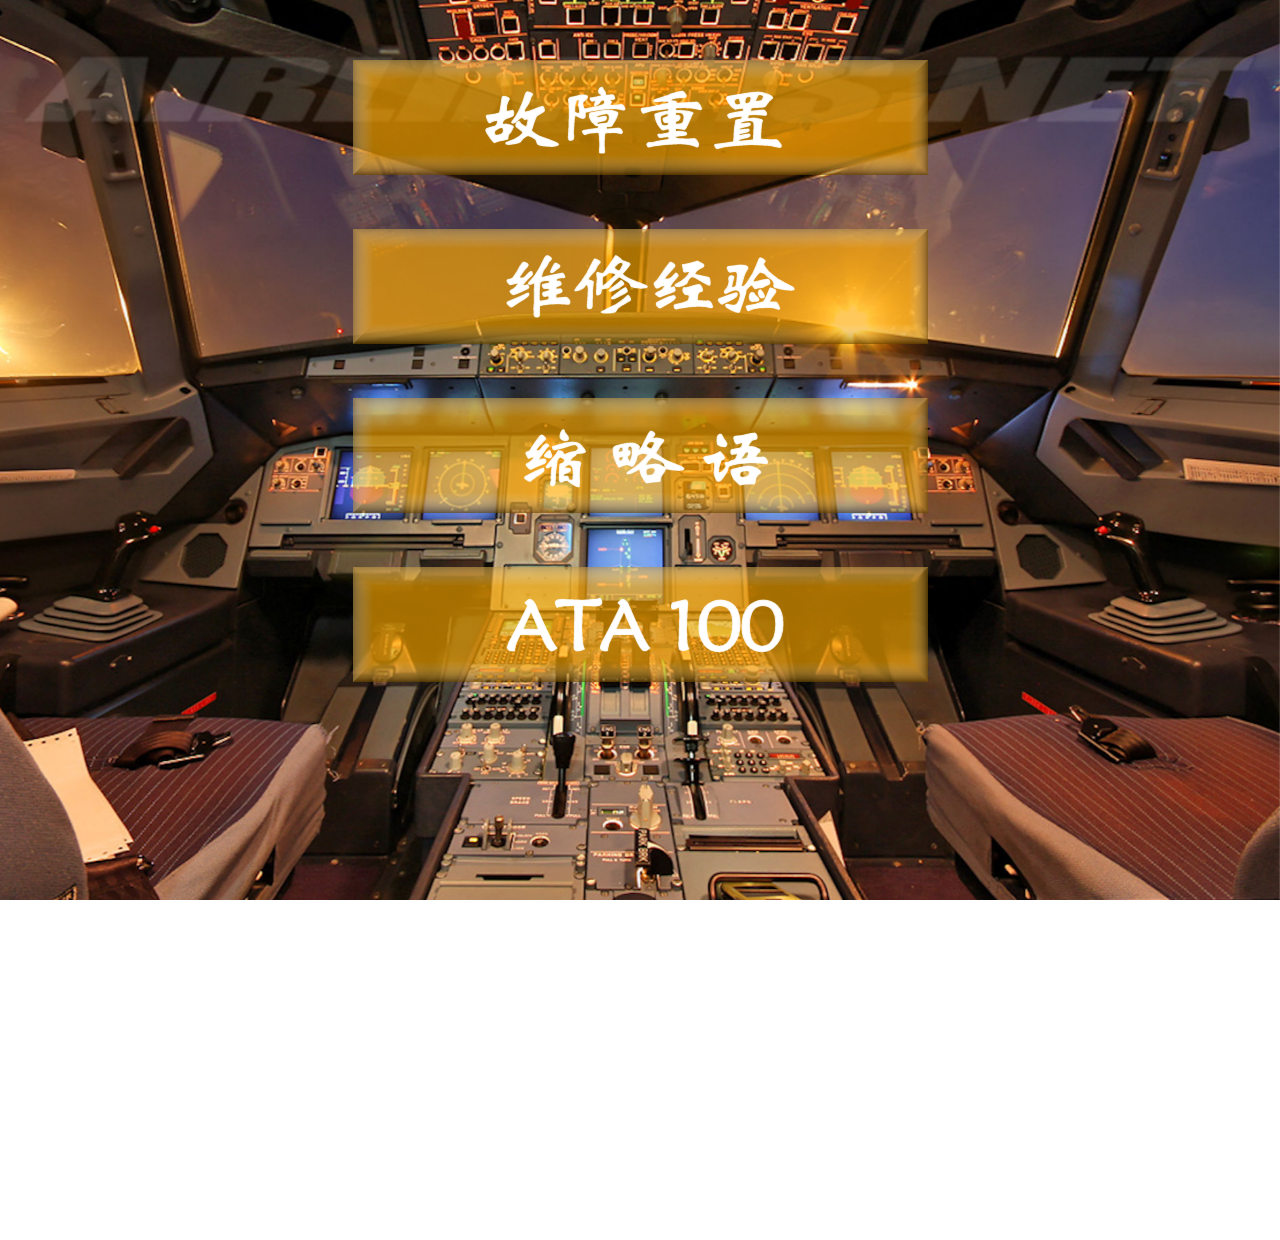
<file: index.html>
<!DOCTYPE html PUBLIC "-//W3C//DTD XHTML 1.0 Transitional//EN" "http://www.w3.org/TR/xhtml1/DTD/xhtml1-transitional.dtd">
<html xmlns="http://www.w3.org/1999/xhtml">
<head>
    <meta http-equiv="Content-Type" content="text/html; charset=gb2312" />

    <title>A320ά������</title>
    <link href="css/lrtk.css" rel="stylesheet" type="text/css" />
</head>

<body>

<div style="text-align:centre;margin:60px 0">
    <p></p>

</div>

<div align="center">
    <a href="abbr.html">   <img src="images/menu-reset.png" id="Image1" alt=""></a>
</div>

<br/>
<br/>
<br/>

<div align="center">
    <a href="abbr.html">   <img src="images/menu-maint.png" id="Image1" alt=""></a>
</div>

<br/>
<br/>
<br/>

<div align="center">
    <a href="a320abbrlist.html">   <img src="images/menu-abbr1.png" id="Image1" alt=""></a>
</div>

<br/>
<br/>
<br/>

<div align="center">
    <a href="ata100.html">   <img src="images/menu-ata100.png" id="Image1" alt=""></a>
</div>


<!-- ���� ��ʼ -->
<section id="h1" class="jawbone-takeover-minimulti jawbone-hero"><i class="jawbone-hero-image" data-hero-image-fixed="true" data-hero-image-fade="true" data-hero-min-opacity=".3" style="opacity: 1.05;"></i></section>
<!-- ���� ���� -->


</body>
</html>
</file>
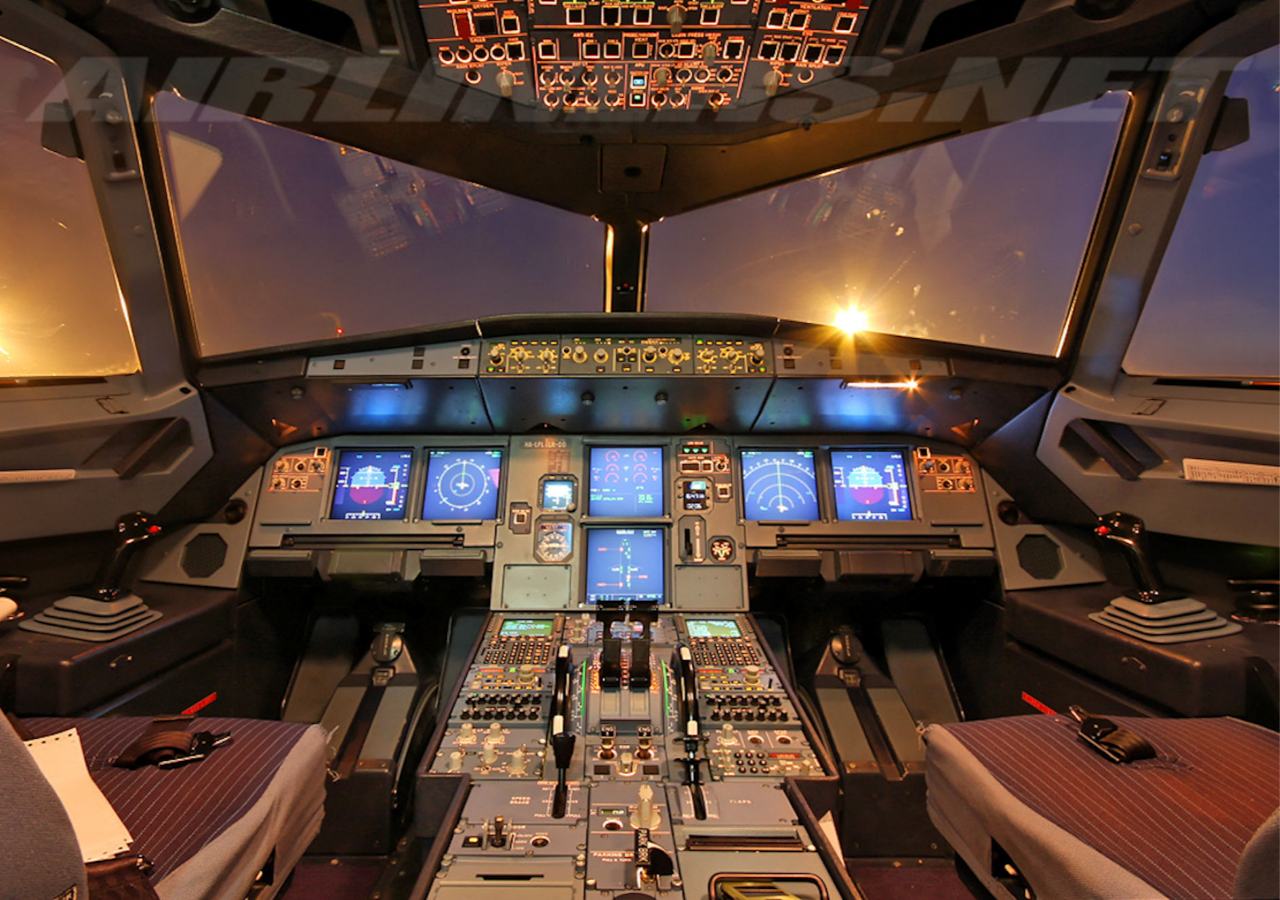
<file: a32/index.html>
<!DOCTYPE html PUBLIC "-//W3C//DTD XHTML 1.0 Transitional//EN" "http://www.w3.org/TR/xhtml1/DTD/xhtml1-transitional.dtd">
<html xmlns="http://www.w3.org/1999/xhtml">
<head>
    <meta http-equiv="Content-Type" content="text/html; charset=gb2312" />

    <title>A320ά������</title>
    <link href="css/lrtk.css" rel="stylesheet" type="text/css" />
</head>

<body>


<!-- ���� ��ʼ -->
<section id="h1" class="jawbone-takeover-minimulti jawbone-hero"><i class="jawbone-hero-image" data-hero-image-fixed="true" data-hero-image-fade="true" data-hero-min-opacity=".3" style="opacity: 1.05;"></i></section>
<!-- ���� ���� -->
</body>
</html>
</file>
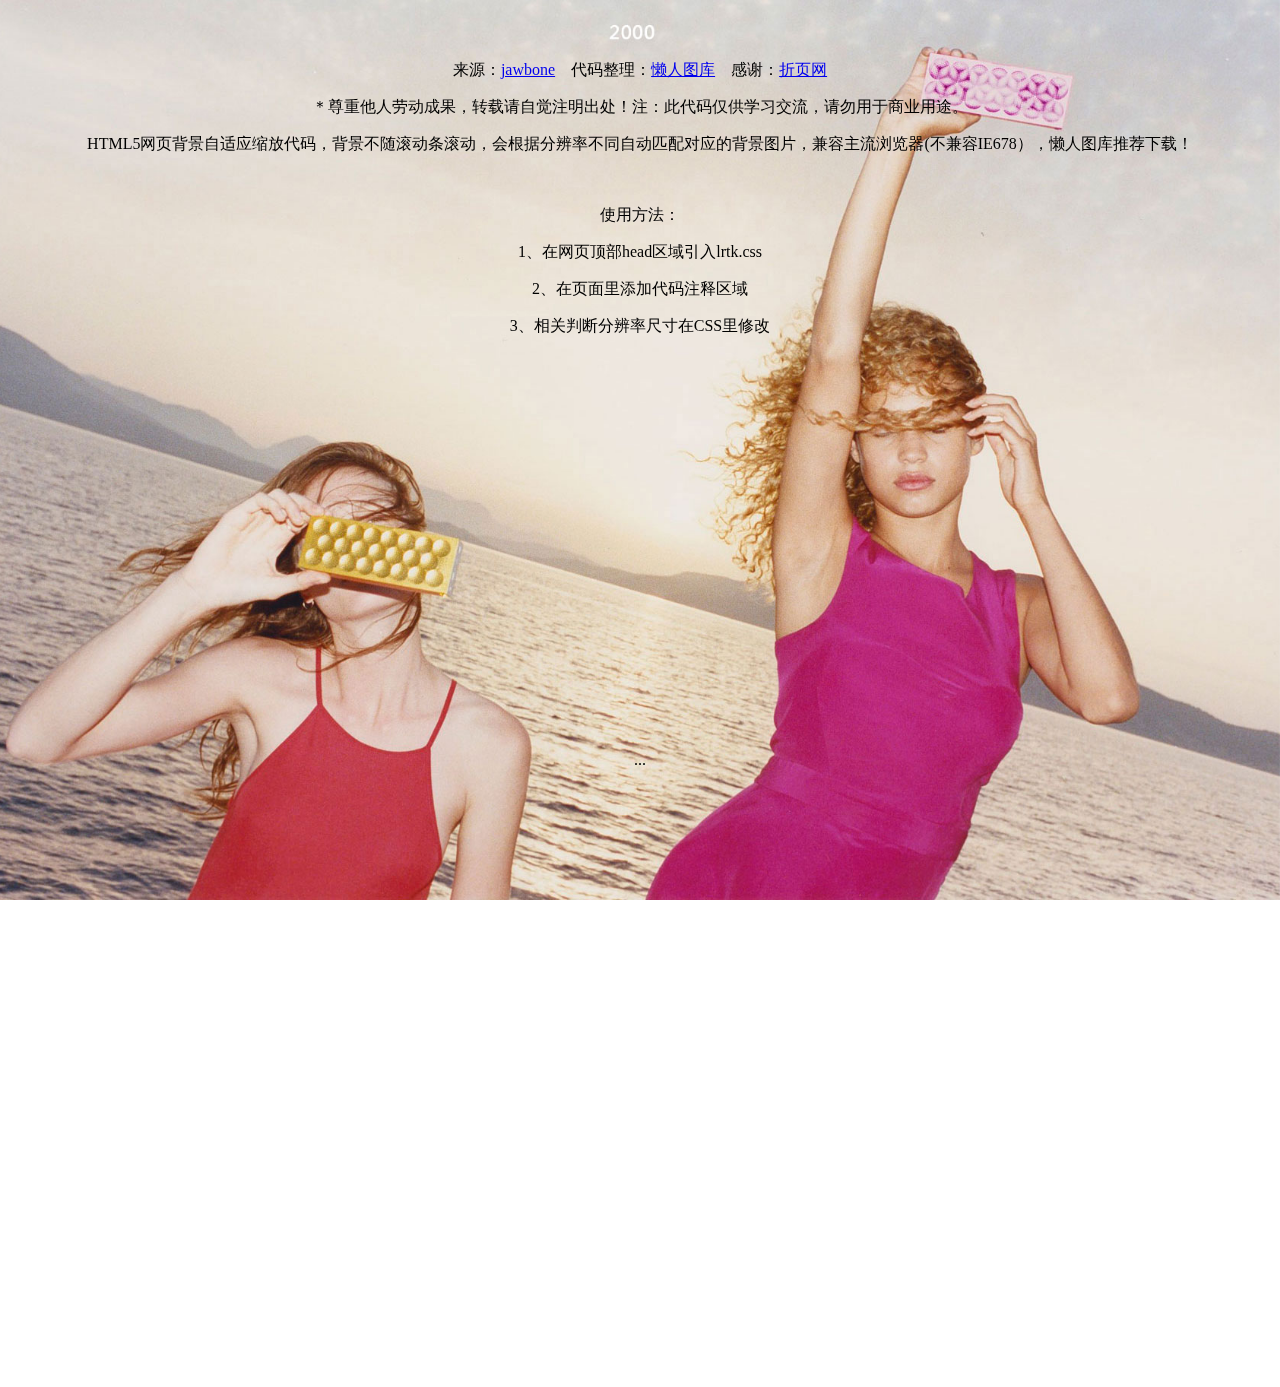
<file: pics/index.html>
<!DOCTYPE html PUBLIC "-//W3C//DTD XHTML 1.0 Transitional//EN" "http://www.w3.org/TR/xhtml1/DTD/xhtml1-transitional.dtd">
<html xmlns="http://www.w3.org/1999/xhtml">
<head>
<meta http-equiv="Content-Type" content="text/html; charset=gb2312" />
<meta name="keywords" content="JS����,��������,JS������,JS��Ч����" />
<meta name="description" content="�˴�������ΪHTML5��ҳ��������Ӧ���Ŵ��룬����վ�����ô��룬������������������������ͼ��JS����Ƶ����" />
<title>HTML5��ҳ��������Ӧ���Ŵ���_����ͼ��</title>
<link href="css/lrtk.css" rel="stylesheet" type="text/css" />
</head>

<body>
<div style="text-align:center;margin:60px 0">
<p>��Դ��<a href="https://jawbone.com/" target="_blank">jawbone</a>������������<a href="http://www.lanrentuku.com/" target="_blank">����ͼ��</a>����л��<a href="http://zheye.cc/" target="_blank">��ҳ��</a></p>
<p>�����������Ͷ��ɹ���ת�����Ծ�ע��������ע���˴������ѧϰ����������������ҵ��;��</p>
<p></p>
<p><p>HTML5��ҳ��������Ӧ���Ŵ��룬�����������������������ݷֱ��ʲ�ͬ�Զ�ƥ���Ӧ�ı���ͼƬ���������������(������IE678��������ͼ���Ƽ����أ�</p><p><br /></p><p>ʹ�÷�����</p><p>1������ҳ����head��������lrtk.css</p><p>2����ҳ�������Ӵ���ע������</p><p>3������жϷֱ��ʳߴ���CSS���޸�</p></p>
<p style="margin:20px 0"></p>
<br /><br /><br /><br /><br /><br /><br /><br /><br /><br /><br /><br /><br /><br /><br /><br /><br /><br /><br /><br /><br />
<p>...</p>
</div>

<!-- ���� ��ʼ -->
<section id="h1" class="jawbone-takeover-minimulti jawbone-hero"><i class="jawbone-hero-image" data-hero-image-fixed="true" data-hero-image-fade="true" data-hero-min-opacity=".3" style="opacity: 1.05;"></i></section>
<!-- ���� ���� -->
</body>
</html>
</file>
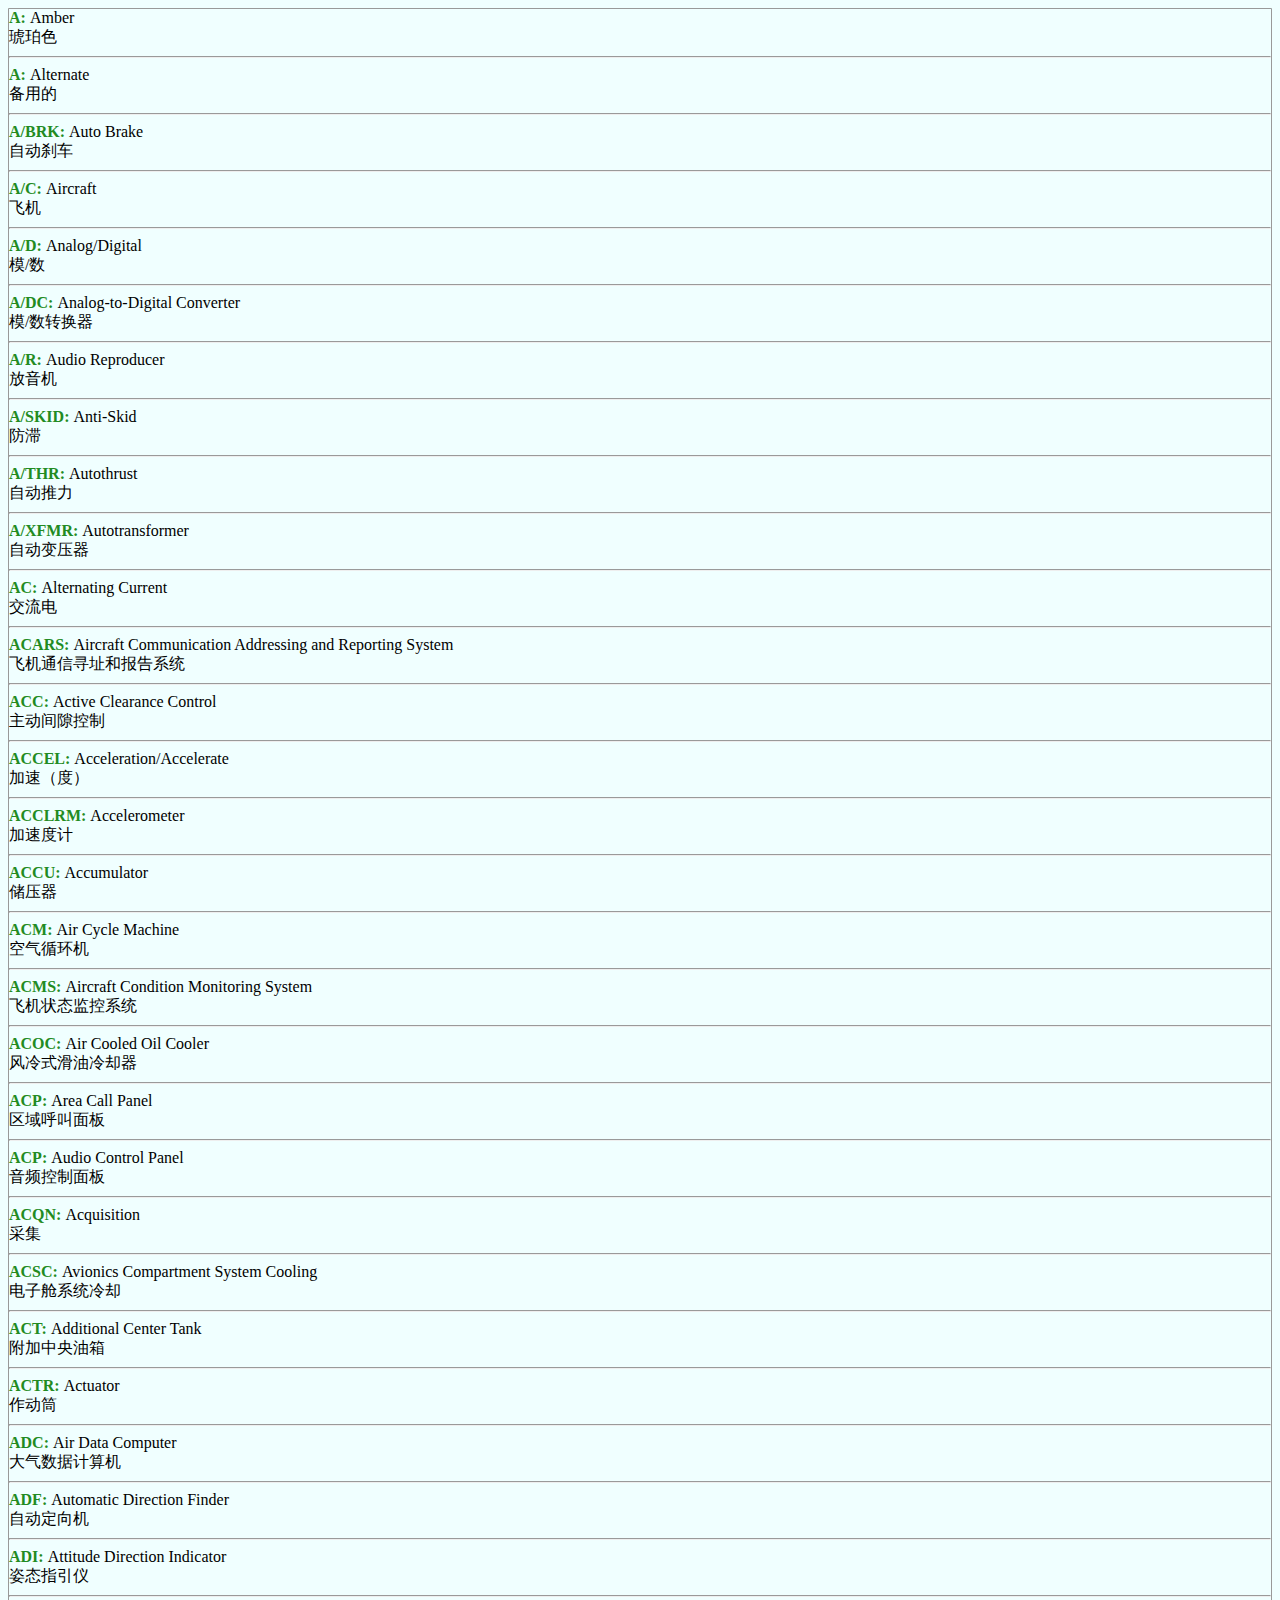
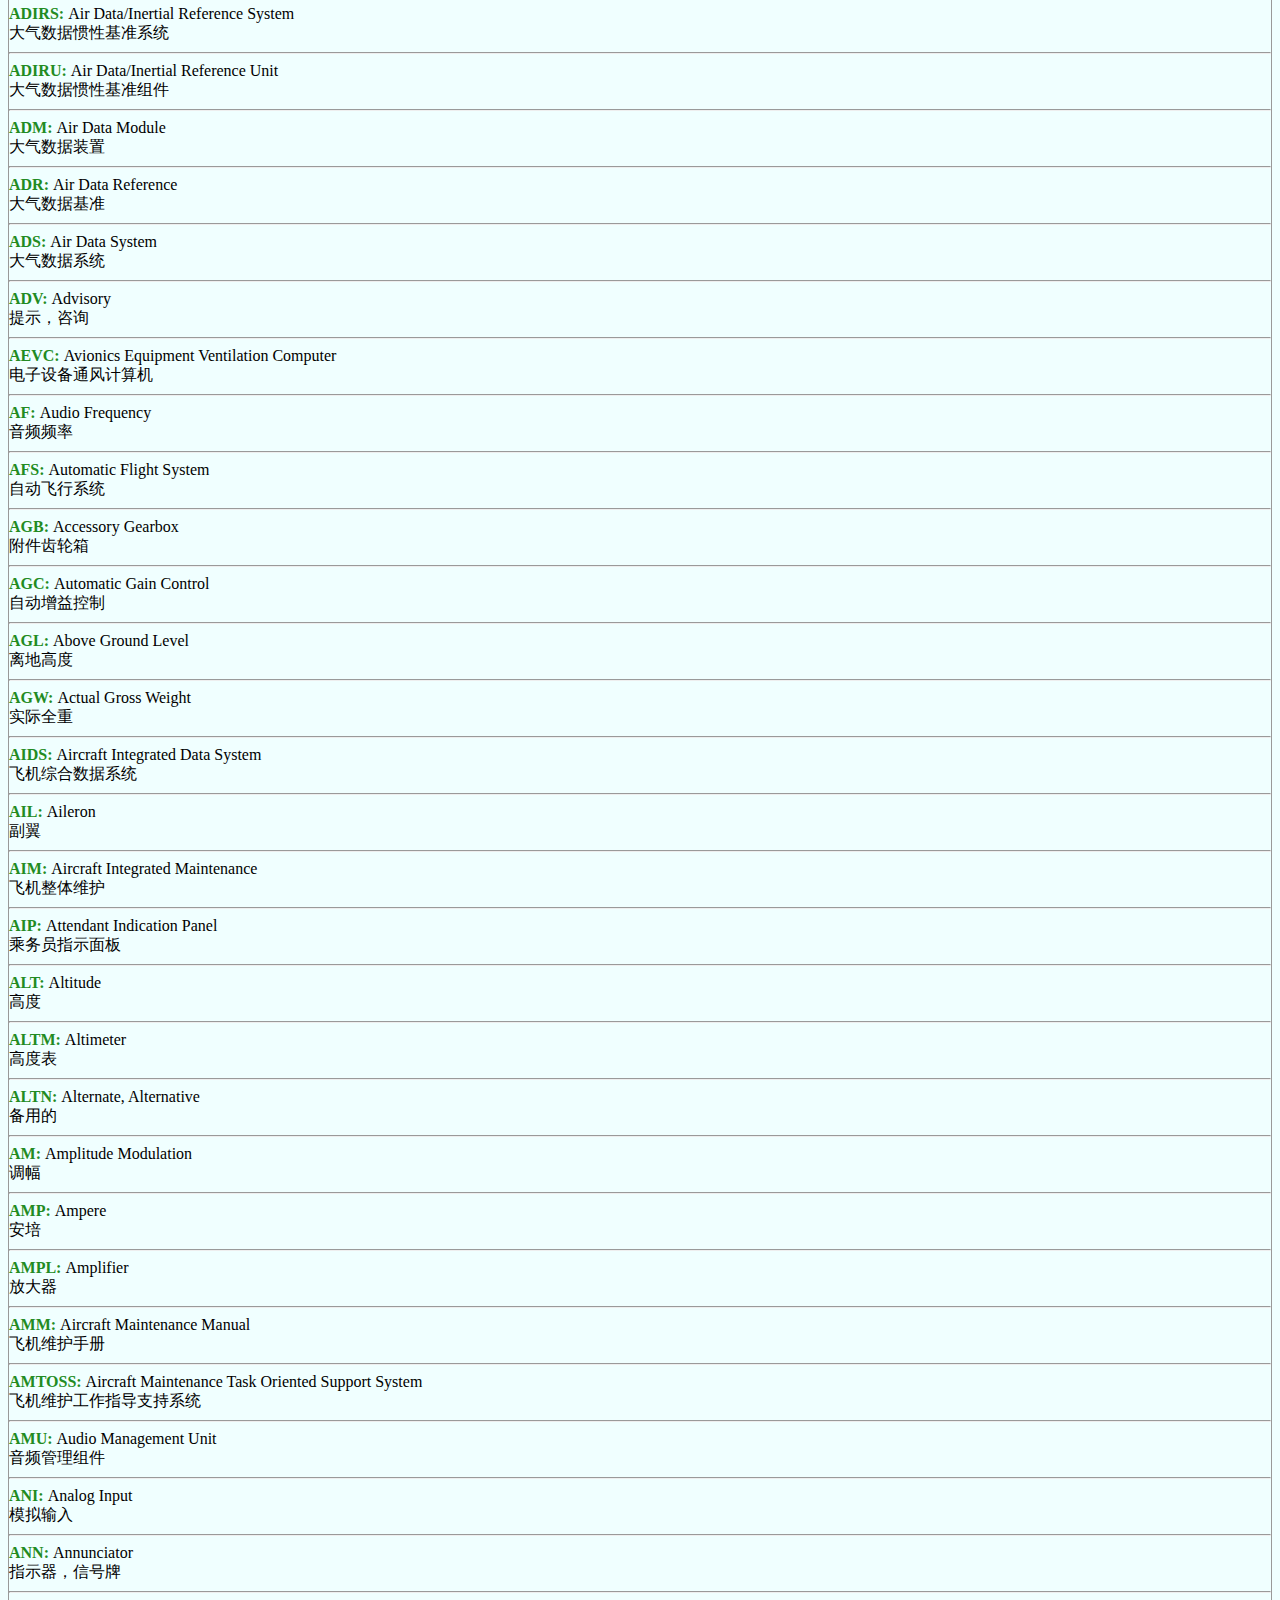
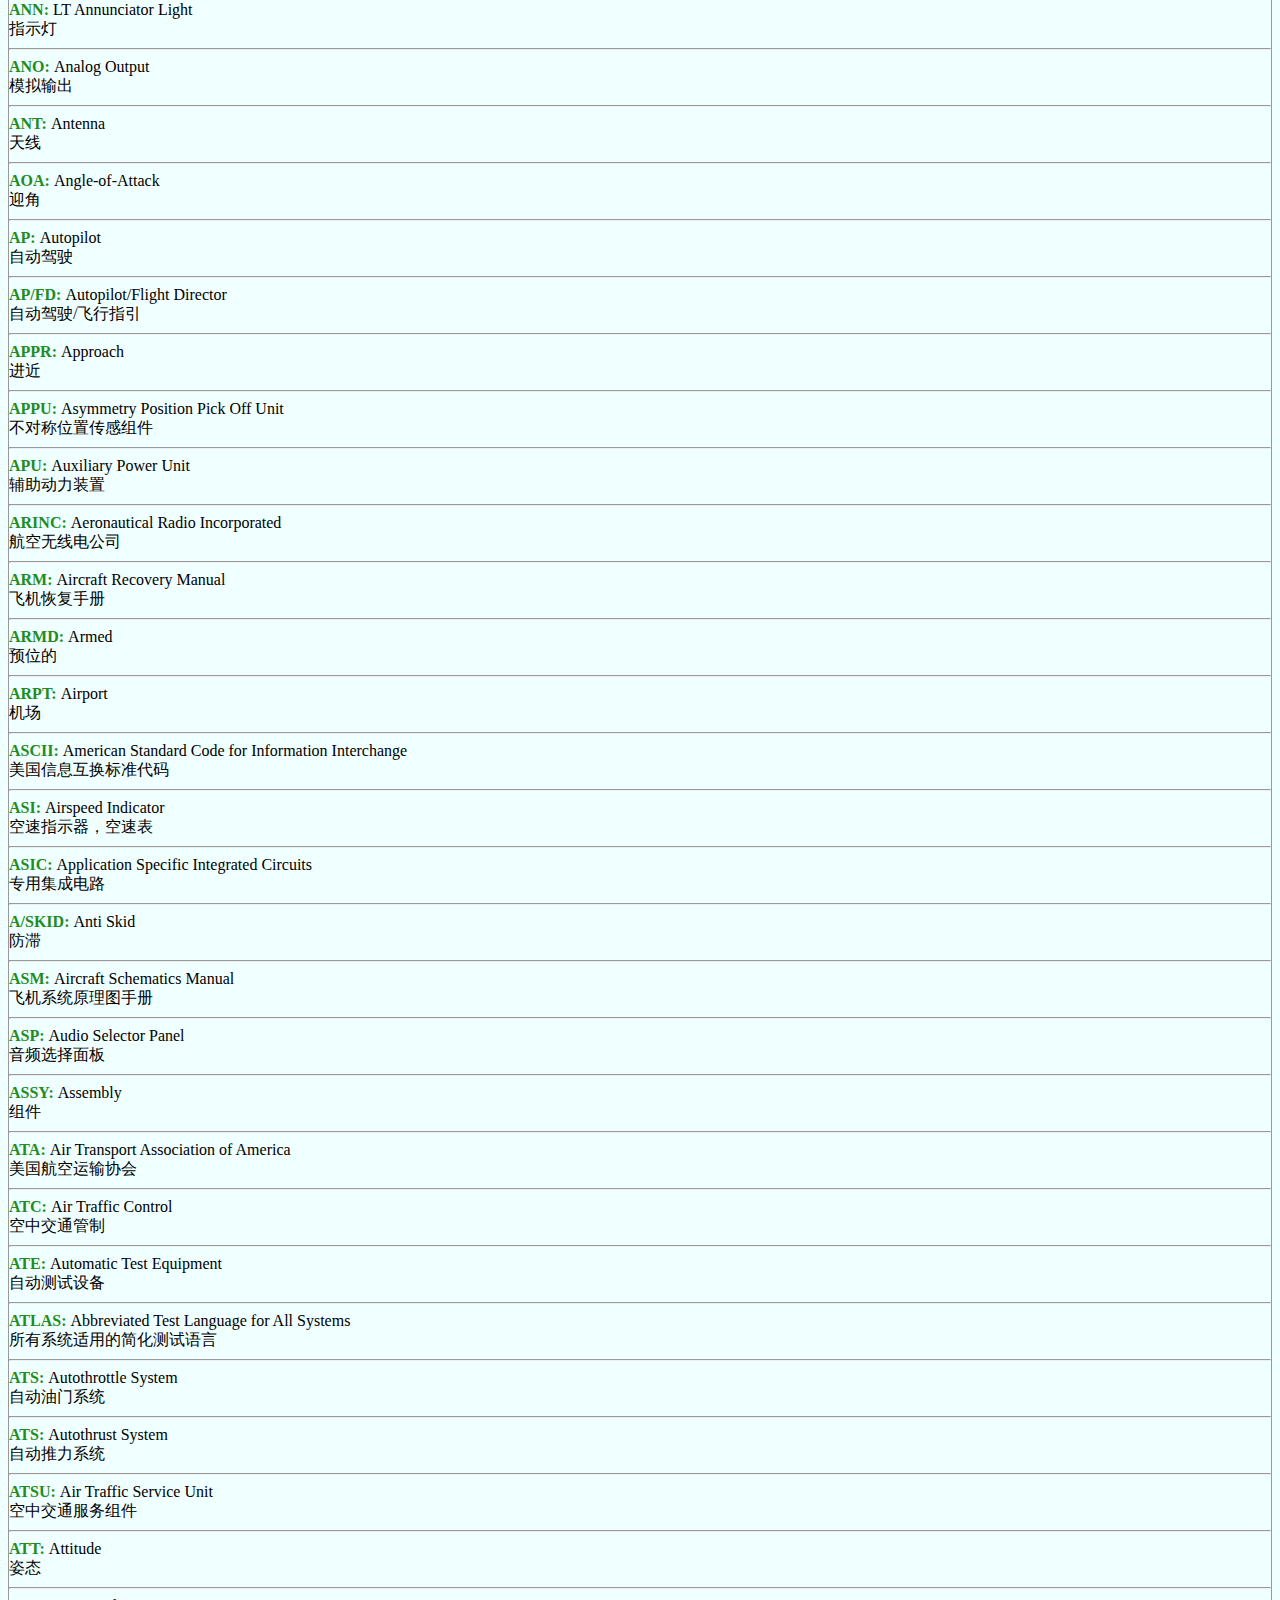
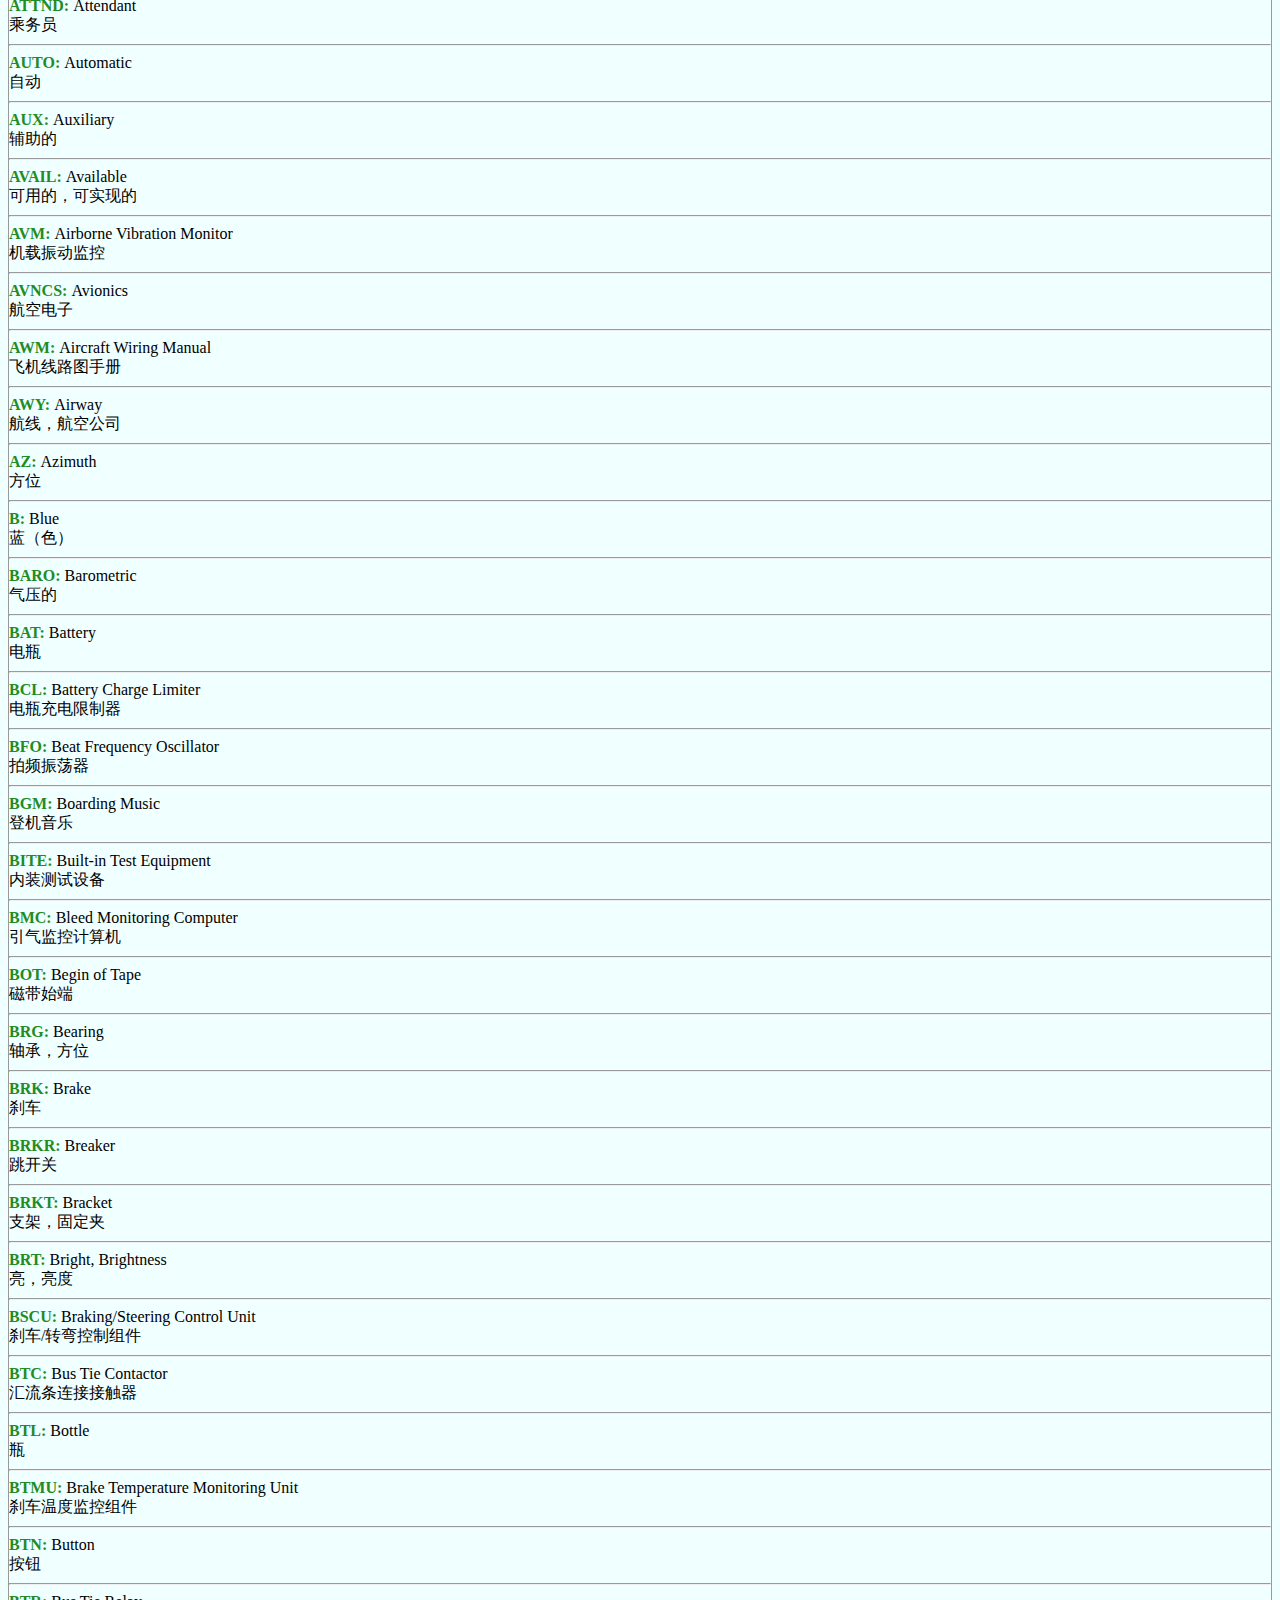
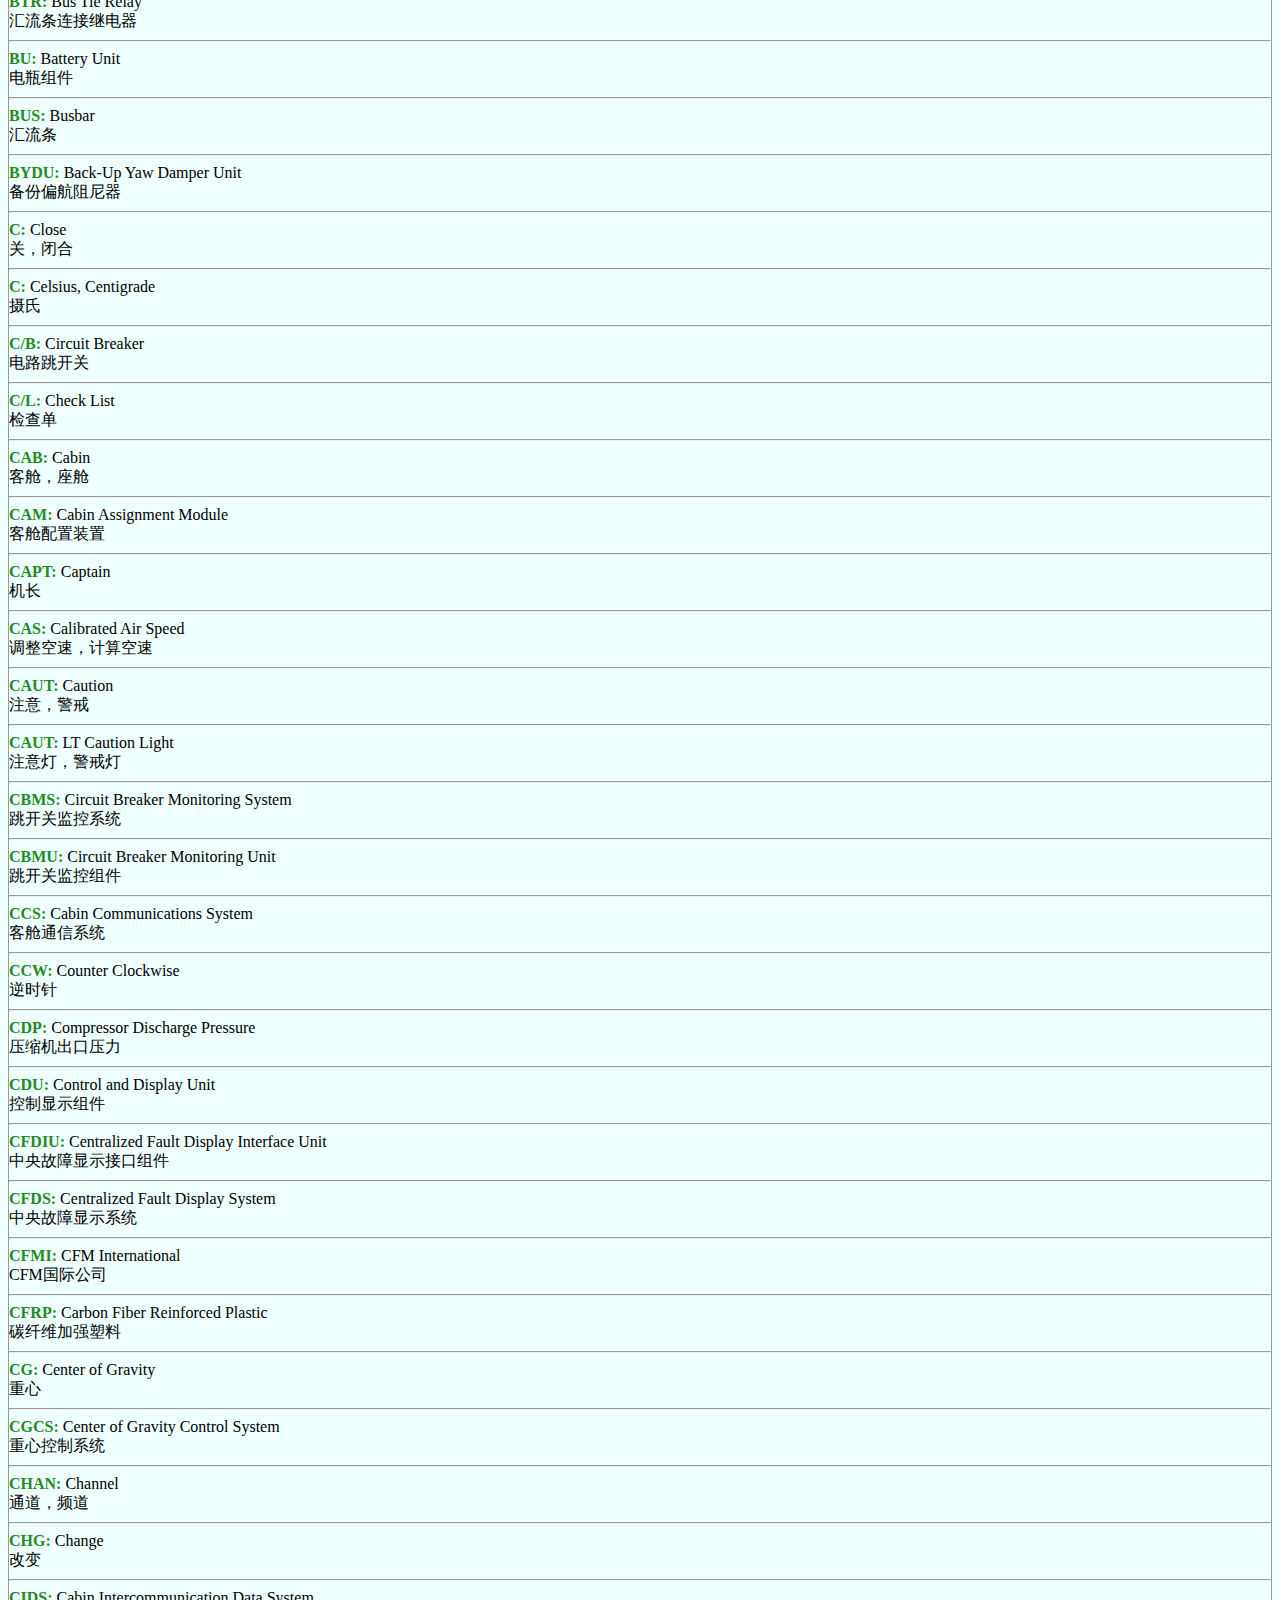
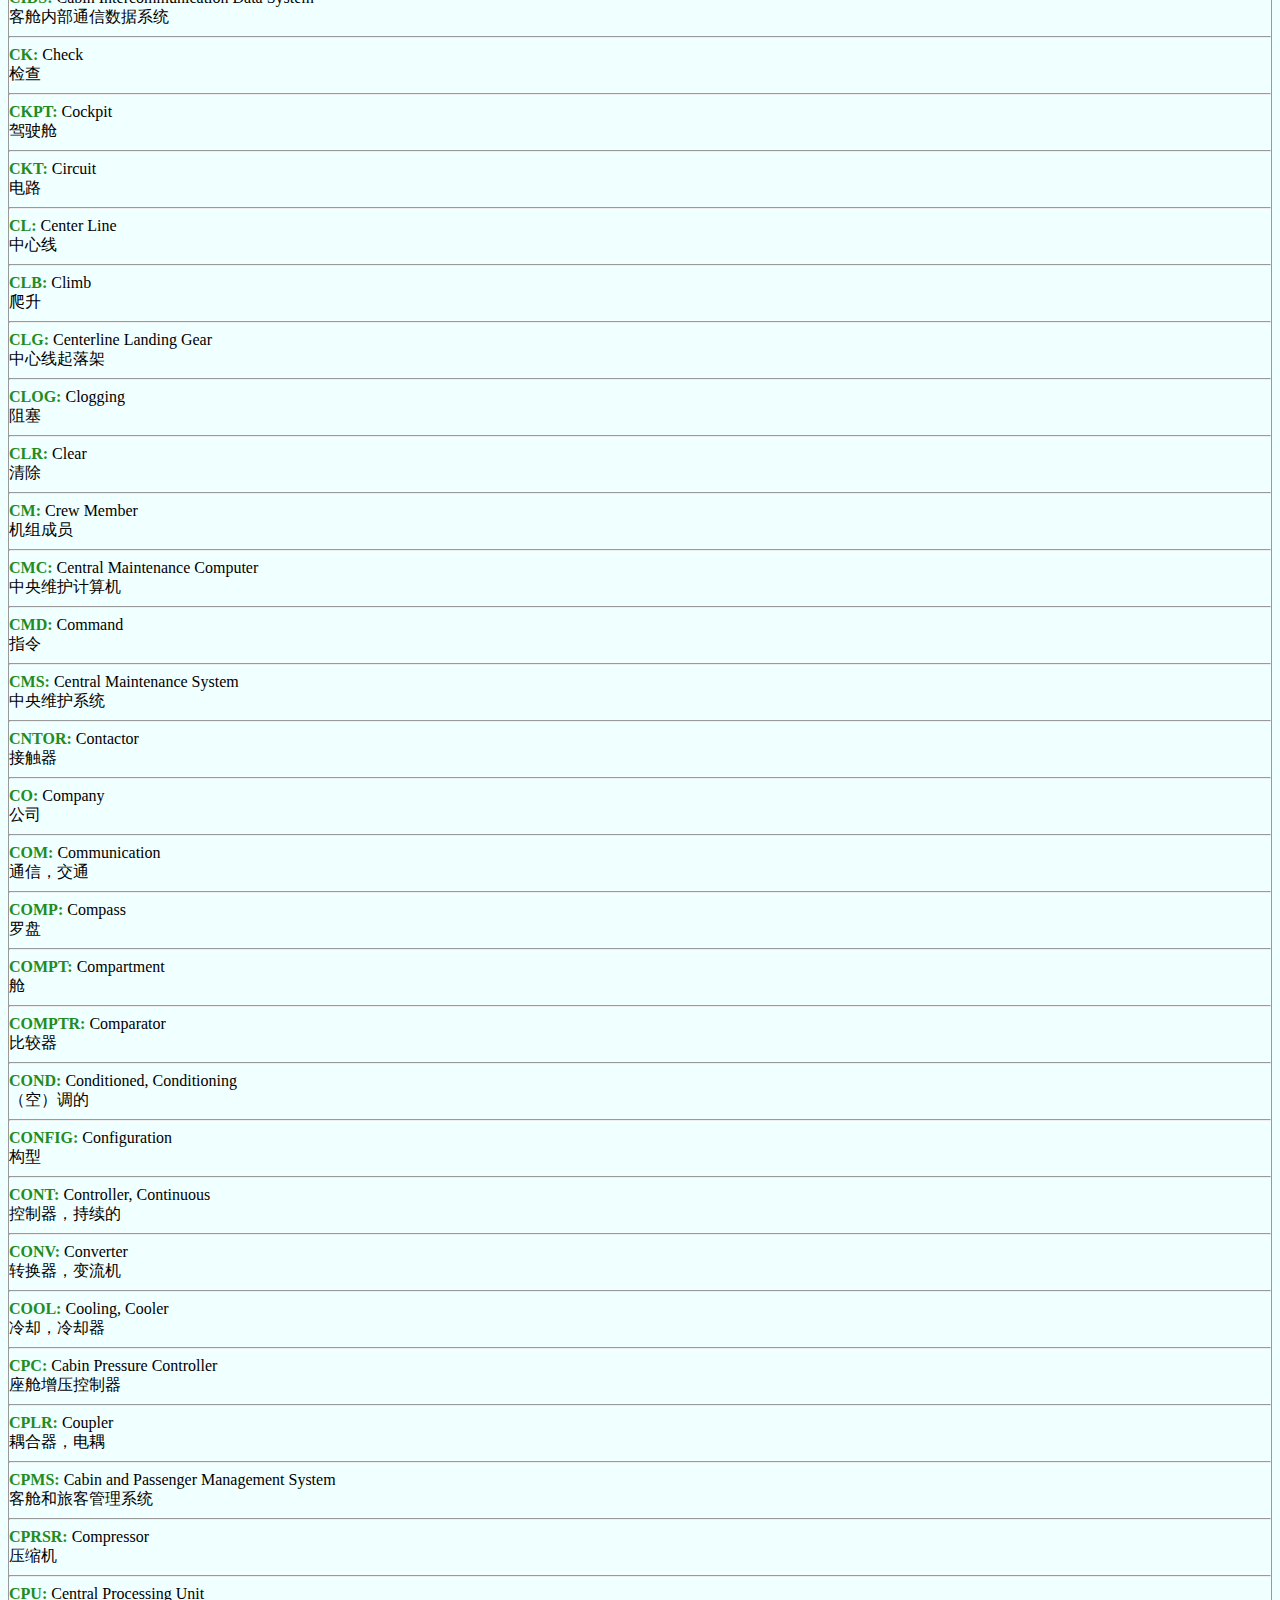
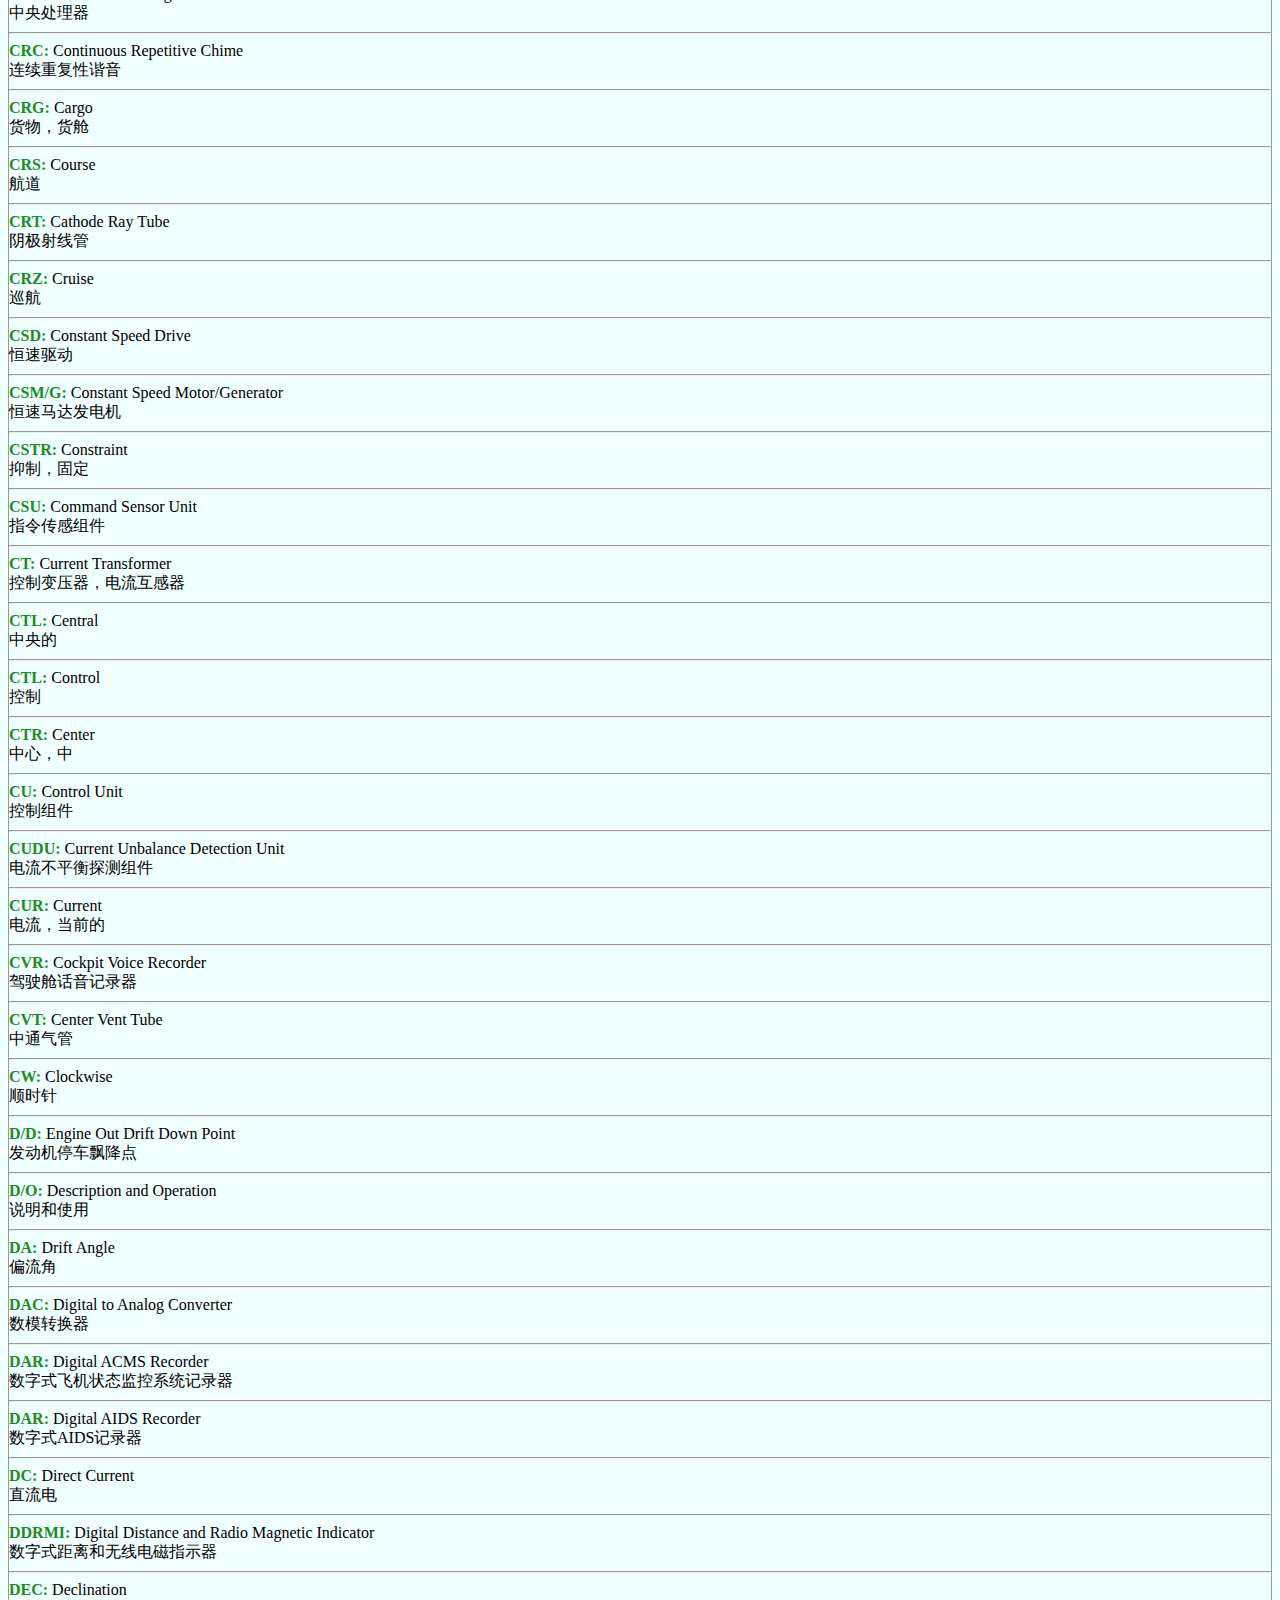
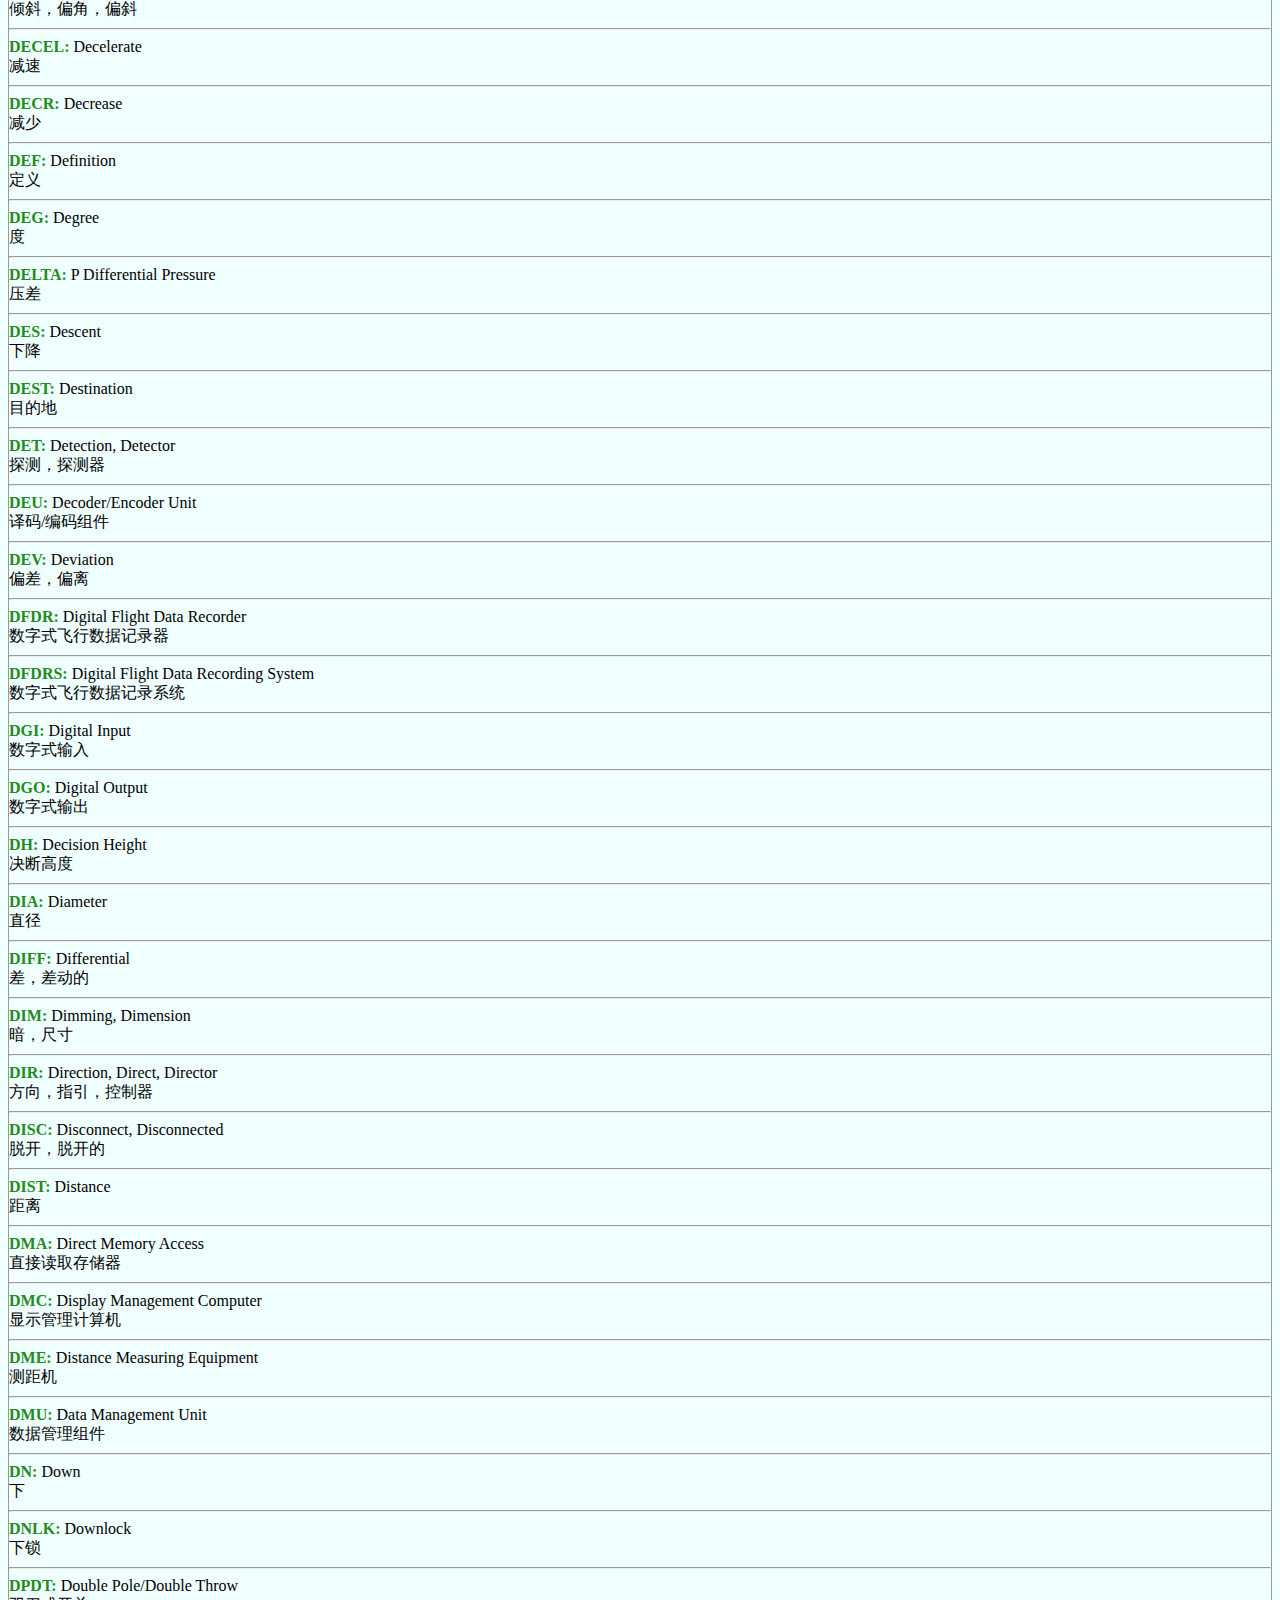
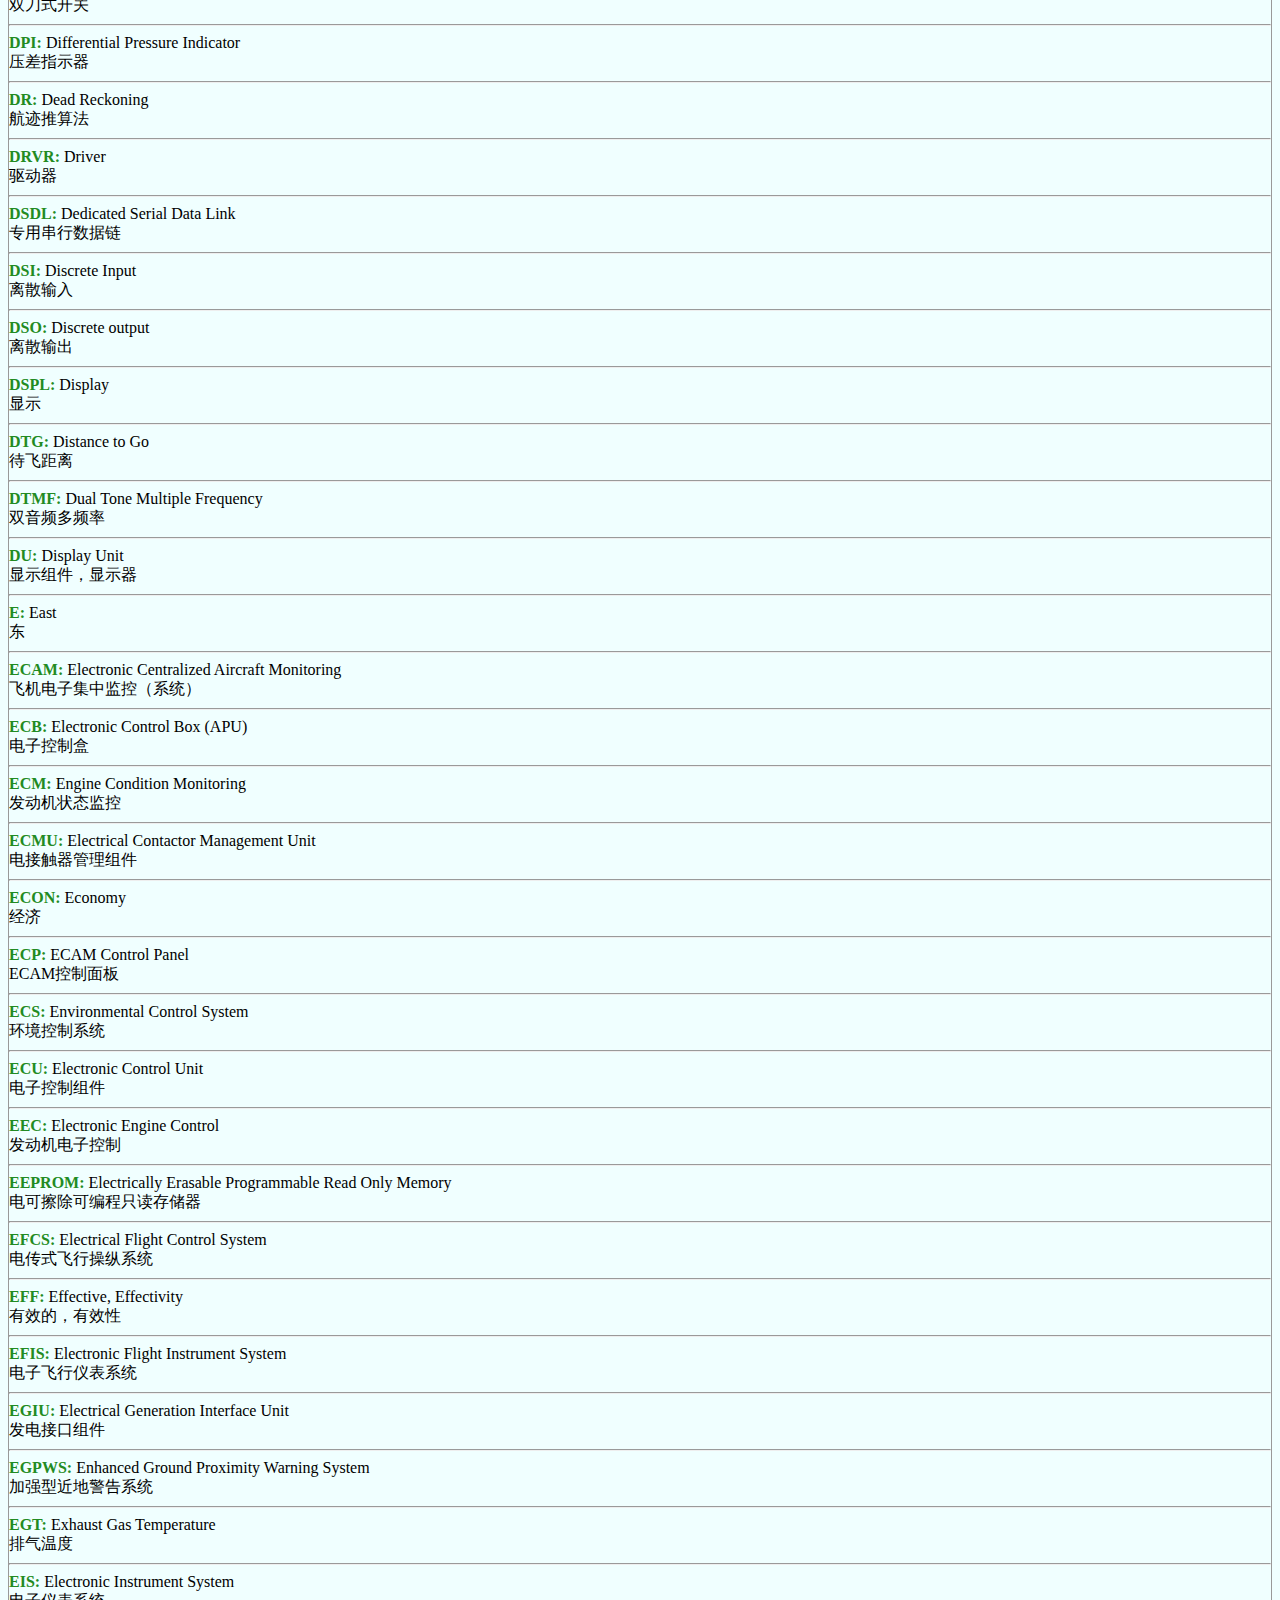
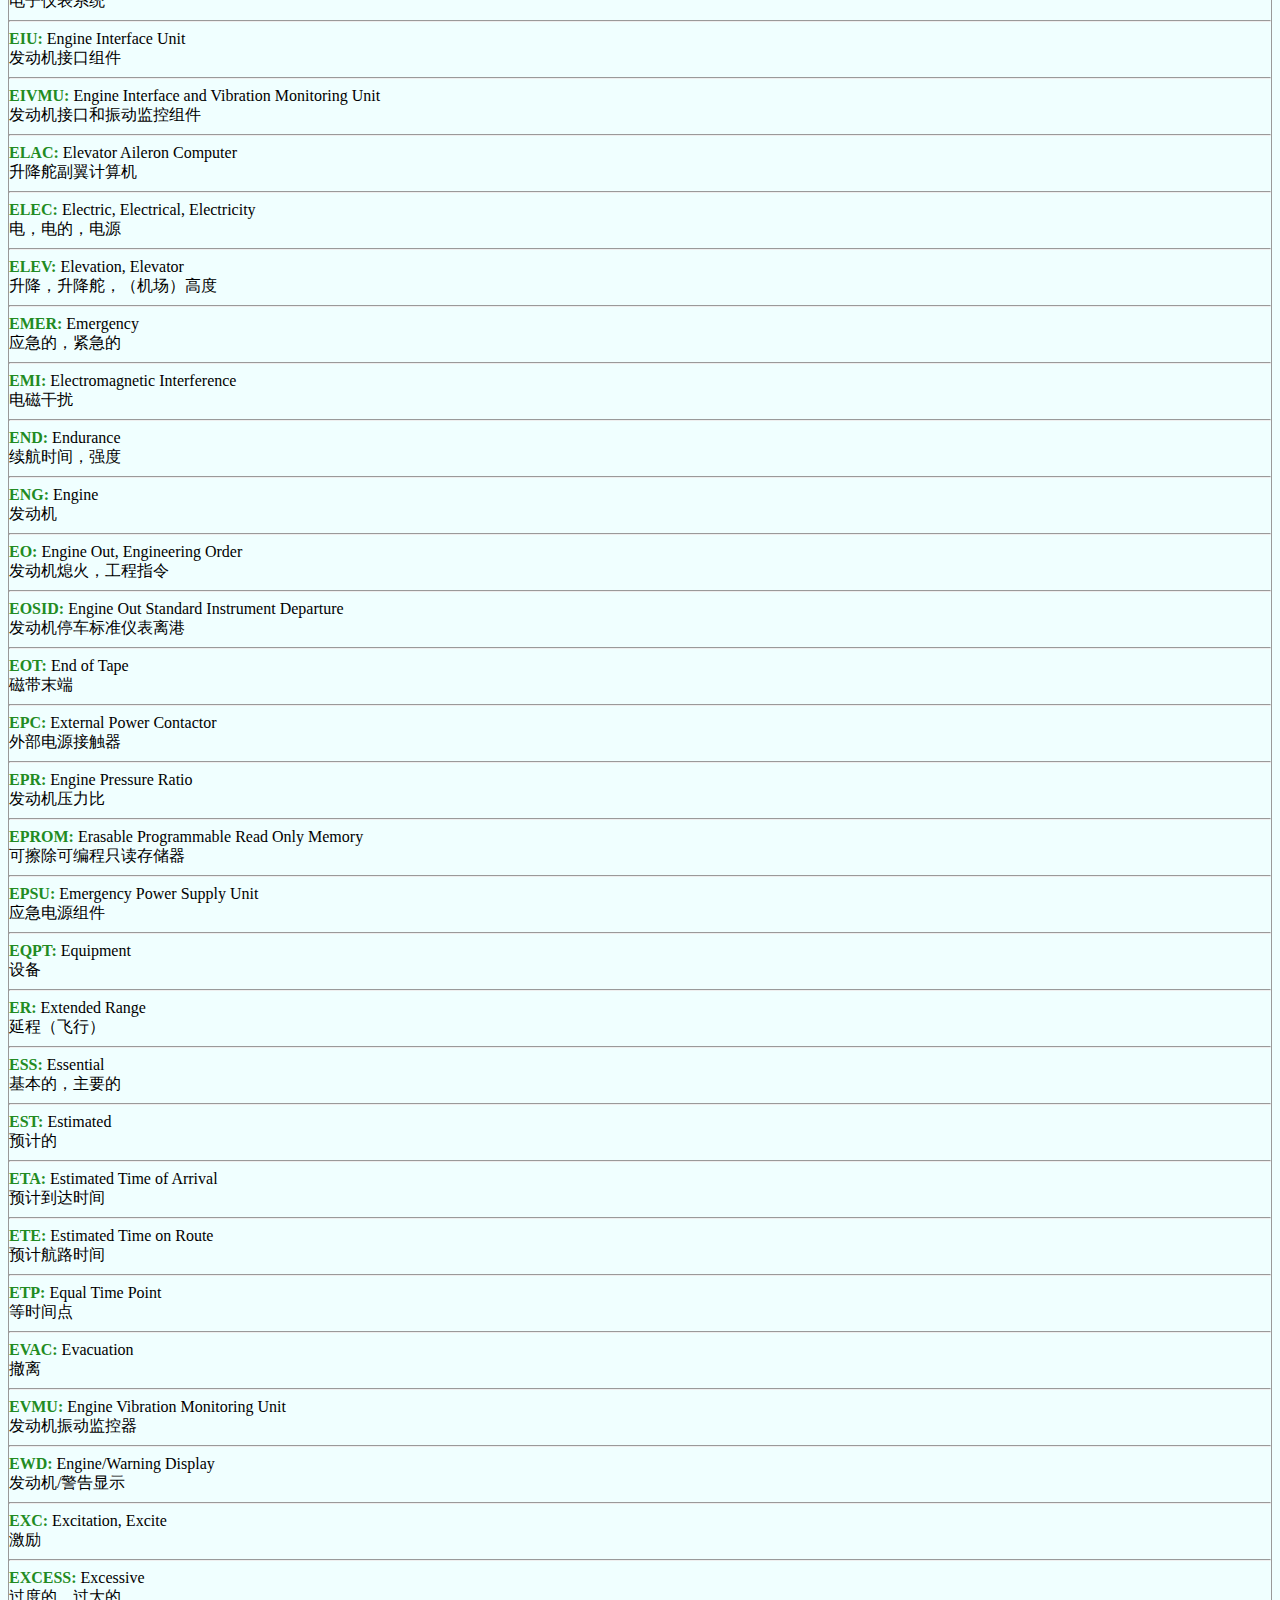
<file: a320abbrlist.html>
<!DOCTYPE html PUBLIC "-//W3C//DTD XHTML 1.0 Transitional//EN" "http://www.w3.org/TR/xhtml1/DTD/xhtml1-transitional.dtd">
<html xmlns="http://www.w3.org/1999/xhtml">

<!--
<!DOCTYPE html>
<html>

-->
<head>
    <meta http-equiv="Content-Type" content="text/html; charset=utf-8" />
<!--适用手机屏幕-->    <meta name="viewport" content="initial-scale=0.6, user-scalable=1, minimal-ui">

    <title>A320缩略语列表</title>
    <script type="text/javascript" src="js/jquery-1.8.2.min.js"></script>

    <style type="text/css">
        #divframe{ border:1px solid #999;  margin:0 left; }

    </style>



    <script type="text/javascript">
        function ShowA320AbbrList(){
           $.getJSON("a320abbr.json",function(data){
              var $jsontip = $("#jsonTip");
              var strHtml = "";//存储数据的变量
              $jsontip.empty();//清空内容
              $.each(data,function(infoIndex,info){
                   strHtml += " <strong><font color='#228b22'>"  + info["e_abbr"]+  ": "+ "</font></strong>" +info["e_fullname"]+"</br>";   // color 颜色是   单引号

                  strHtml +=  info["c_fullname"];
                  strHtml += "<hr>";

               });
              $jsontip.html(strHtml);//显示处理后的数据

           })

            document.getElementById("jsonTip").getElementsByTagName("h6")[0].style.color = 'green';
        }

     //  window.onload = ShowA320AbbrList;  //也可以在这里调用，页面加载后执行

    </script>

</head>

<body bgcolor="#f0ffff" onload="ShowA320AbbrList()">

<div id="divframe">

    <div id="jsonTip">
    </div>


</div>
</body>
</html>
</file>
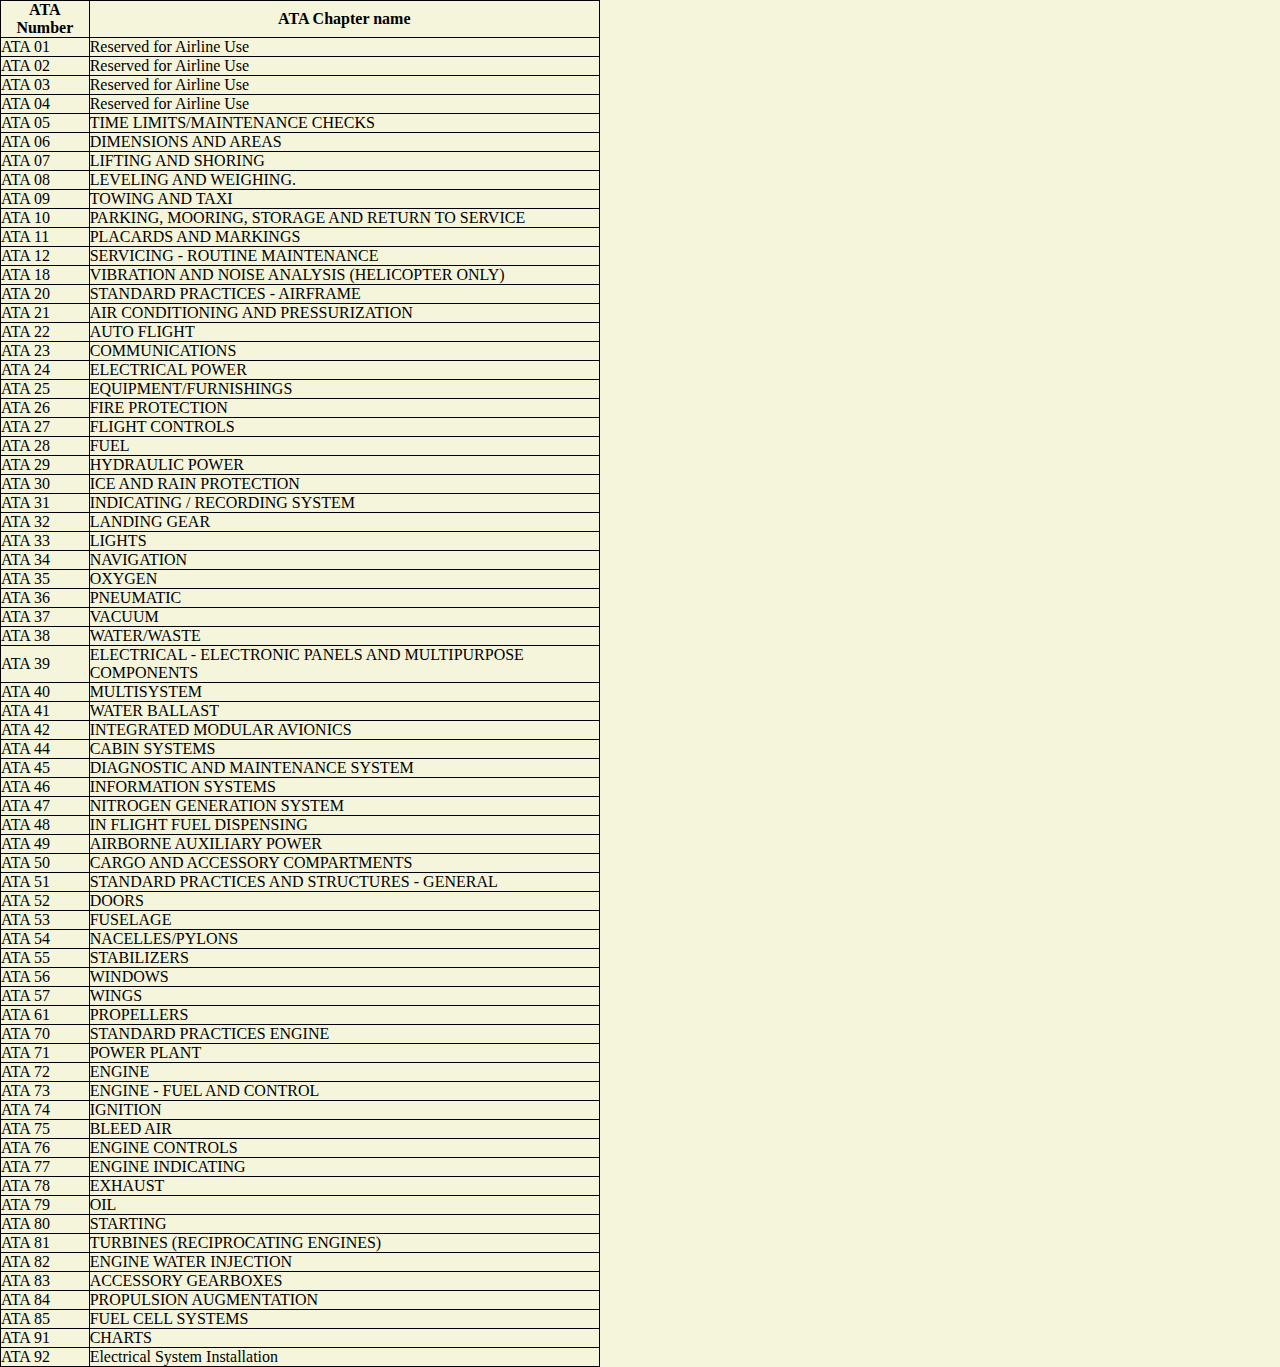
<file: ata100.html>
<!DOCTYPE html>
<html>

<head>
  <meta http-equiv="Content-Type" content="text/html; charset=UTF-8">

  <!--适用手机屏幕-->    <meta name="viewport" content="initial-scale=0.6, user-scalable=1, minimal-ui">
  <title>ATA100 代码</title>
  <script class="jquery library" src="js/jquery-1.8.2.min.js" type="text/javascript"></script>
  <style>
    *{
      margin:0;
      padding:0;
    }
    .wrap{
     <!--  margin:auto; -->
      width:300px;
    }
    table{
      width:600px;
      border:1px solid black;
      border-collapse:collapse;
    }
    th,td{
      border:1px solid black;
    }
  </style>

  <script>
      var data = {

        "rows":
                [
  {"ATA Number":"ATA 01","ATA Chapter name":"Reserved for Airline Use"},
  {"ATA Number":"ATA 02","ATA Chapter name":"Reserved for Airline Use"},
  {"ATA Number":"ATA 03","ATA Chapter name":"Reserved for Airline Use"},
  {"ATA Number":"ATA 04","ATA Chapter name":"Reserved for Airline Use"},
  {"ATA Number":"ATA 05","ATA Chapter name":"TIME LIMITS/MAINTENANCE CHECKS"},
  {"ATA Number":"ATA 06","ATA Chapter name":"DIMENSIONS AND AREAS"},
  {"ATA Number":"ATA 07","ATA Chapter name":"LIFTING AND SHORING"},
  {"ATA Number":"ATA 08","ATA Chapter name":"LEVELING AND WEIGHING."},
  {"ATA Number":"ATA 09","ATA Chapter name":"TOWING AND TAXI"},
  {"ATA Number":"ATA 10","ATA Chapter name":"PARKING, MOORING, STORAGE AND RETURN TO SERVICE"},
  {"ATA Number":"ATA 11","ATA Chapter name":"PLACARDS AND MARKINGS"},
  {"ATA Number":"ATA 12","ATA Chapter name":"SERVICING - ROUTINE MAINTENANCE"},
  {"ATA Number":"ATA 18","ATA Chapter name":"VIBRATION AND NOISE ANALYSIS (HELICOPTER ONLY)"},
 // {"ATA Number":"ATA 89","ATA Chapter name":"FLIGHT TEST INSTALLATION"},


{"ATA Number":"ATA 20","ATA Chapter name":"STANDARD PRACTICES - AIRFRAME"},
{"ATA Number":"ATA 21","ATA Chapter name":"AIR CONDITIONING AND PRESSURIZATION"},
{"ATA Number":"ATA 22","ATA Chapter name":"AUTO FLIGHT"},
{"ATA Number":"ATA 23","ATA Chapter name":"COMMUNICATIONS"},
{"ATA Number":"ATA 24","ATA Chapter name":"ELECTRICAL POWER"},
{"ATA Number":"ATA 25","ATA Chapter name":"EQUIPMENT/FURNISHINGS"},
{"ATA Number":"ATA 26","ATA Chapter name":"FIRE PROTECTION"},
{"ATA Number":"ATA 27","ATA Chapter name":"FLIGHT CONTROLS"},
{"ATA Number":"ATA 28","ATA Chapter name":"FUEL"},
{"ATA Number":"ATA 29","ATA Chapter name":"HYDRAULIC POWER"},
{"ATA Number":"ATA 30","ATA Chapter name":"ICE AND RAIN PROTECTION"},
{"ATA Number":"ATA 31","ATA Chapter name":"INDICATING / RECORDING SYSTEM"},
{"ATA Number":"ATA 32","ATA Chapter name":"LANDING GEAR"},
{"ATA Number":"ATA 33","ATA Chapter name":"LIGHTS"},
{"ATA Number":"ATA 34","ATA Chapter name":"NAVIGATION"},
{"ATA Number":"ATA 35","ATA Chapter name":"OXYGEN"},
{"ATA Number":"ATA 36","ATA Chapter name":"PNEUMATIC"},
{"ATA Number":"ATA 37","ATA Chapter name":"VACUUM"},
{"ATA Number":"ATA 38","ATA Chapter name":"WATER/WASTE"},
{"ATA Number":"ATA 39","ATA Chapter name":"ELECTRICAL - ELECTRONIC PANELS AND MULTIPURPOSE COMPONENTS"},
{"ATA Number":"ATA 40","ATA Chapter name":"MULTISYSTEM"},
{"ATA Number":"ATA 41","ATA Chapter name":"WATER BALLAST"},
{"ATA Number":"ATA 42","ATA Chapter name":"INTEGRATED MODULAR AVIONICS"},
{"ATA Number":"ATA 44","ATA Chapter name":"CABIN SYSTEMS"},
{"ATA Number":"ATA 45","ATA Chapter name":"DIAGNOSTIC AND MAINTENANCE SYSTEM"},
{"ATA Number":"ATA 46","ATA Chapter name":"INFORMATION SYSTEMS"},
{"ATA Number":"ATA 47","ATA Chapter name":"NITROGEN GENERATION SYSTEM"},
{"ATA Number":"ATA 48","ATA Chapter name":"IN FLIGHT FUEL DISPENSING"},
{"ATA Number":"ATA 49","ATA Chapter name":"AIRBORNE AUXILIARY POWER"},
{"ATA Number":"ATA 50","ATA Chapter name":"CARGO AND ACCESSORY COMPARTMENTS"},

  {"ATA Number":"ATA 51","ATA Chapter name":"STANDARD PRACTICES AND STRUCTURES - GENERAL"},
  {"ATA Number":"ATA 52","ATA Chapter name":"DOORS"},
  {"ATA Number":"ATA 53","ATA Chapter name":"FUSELAGE"},
  {"ATA Number":"ATA 54","ATA Chapter name":"NACELLES/PYLONS"},
  {"ATA Number":"ATA 55","ATA Chapter name":"STABILIZERS"},
  {"ATA Number":"ATA 56","ATA Chapter name":"WINDOWS"},
  {"ATA Number":"ATA 57","ATA Chapter name":"WINGS"},
  {"ATA Number":"ATA 61","ATA Chapter name":"PROPELLERS"},
  {"ATA Number":"ATA 70","ATA Chapter name":"STANDARD PRACTICES ENGINE"},
  {"ATA Number":"ATA 71","ATA Chapter name":"POWER PLANT"},
  {"ATA Number":"ATA 72","ATA Chapter name":"ENGINE"},
  {"ATA Number":"ATA 73","ATA Chapter name":"ENGINE - FUEL AND CONTROL"},
  {"ATA Number":"ATA 74","ATA Chapter name":"IGNITION"},
  {"ATA Number":"ATA 75","ATA Chapter name":"BLEED AIR"},
  {"ATA Number":"ATA 76","ATA Chapter name":"ENGINE CONTROLS"},
  {"ATA Number":"ATA 77","ATA Chapter name":"ENGINE INDICATING"},
  {"ATA Number":"ATA 78","ATA Chapter name":"EXHAUST"},
  {"ATA Number":"ATA 79","ATA Chapter name":"OIL"},
  {"ATA Number":"ATA 80","ATA Chapter name":"STARTING"},
  {"ATA Number":"ATA 81","ATA Chapter name":"TURBINES (RECIPROCATING ENGINES)"},
  {"ATA Number":"ATA 82","ATA Chapter name":"ENGINE WATER INJECTION"},
  {"ATA Number":"ATA 83","ATA Chapter name":"ACCESSORY GEARBOXES"},
  {"ATA Number":"ATA 84","ATA Chapter name":"PROPULSION AUGMENTATION"},
  {"ATA Number":"ATA 85","ATA Chapter name":"FUEL CELL SYSTEMS"},
  {"ATA Number":"ATA 91","ATA Chapter name":"CHARTS"},
  {"ATA Number":"ATA 92","ATA Chapter name":"Electrical System Installation"}
]
      };

      $(function(){
        var tab = $("#tab"), txt = $("#txt");
        $(data.rows).each(function(i,dom){
          var tr = $("<tr>");
          for(var k in dom){
            tr.append("<td>" + dom[k] + "</td>");
          }
          tab.append(tr);
        });

        txt.keyup(function(){
          var me = $(this), v = me.val().replace(/^\s+|\s+$/g,"");
          var trs = tab.find("tr:gt(0)");
          if(v==""){
            trs.filter(":hidden").show();
          }else{
            trs.hide().filter(":contains('"+me.val()+"')").show();
          }
        });
      });


  </script>


</head>

<body bgcolor= #f5f5dc>
<div class="wrap">

  <table id="tab">
    <tr><th>ATA Number</th><th>ATA Chapter name</th></tr>
  </table>
</div>
</body>

</html>
</file>
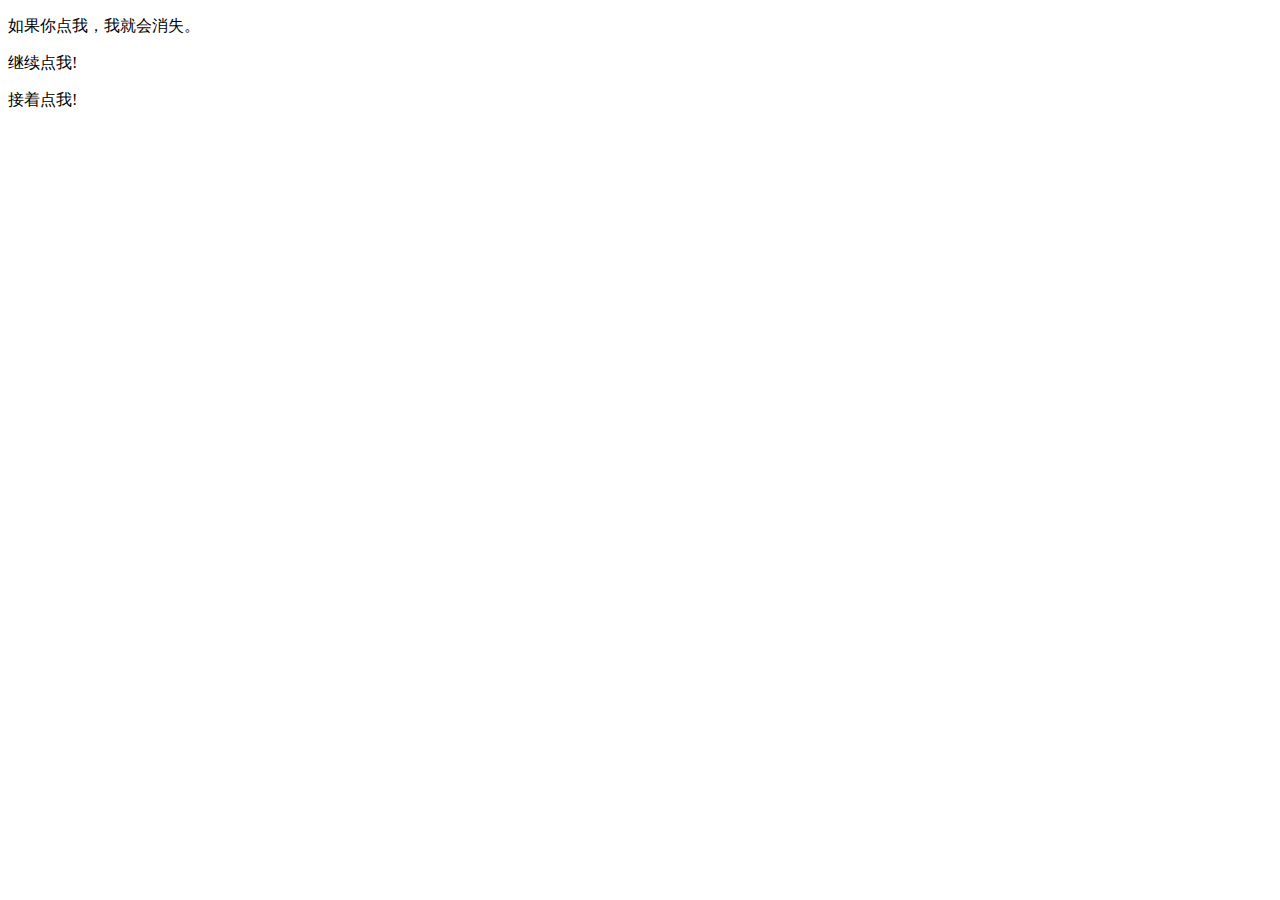
<file: jquerytest.html>
<!DOCTYPE html>
<html>
<head>
    <meta charset="utf-8">
    <title>菜鸟教程(runoob.com)</title>
    <script src="http://libs.baidu.com/jquery/1.10.2/jquery.min.js">
    </script>
    <script>
        $(document).ready(function(){
            $("p").click(function(){
                $(this).
            });
        });
    </script>
</head>
<body>
<p>如果你点我，我就会消失。</p>
<p>继续点我!</p>
<p>接着点我!</p>
</body>
</html>
</file>
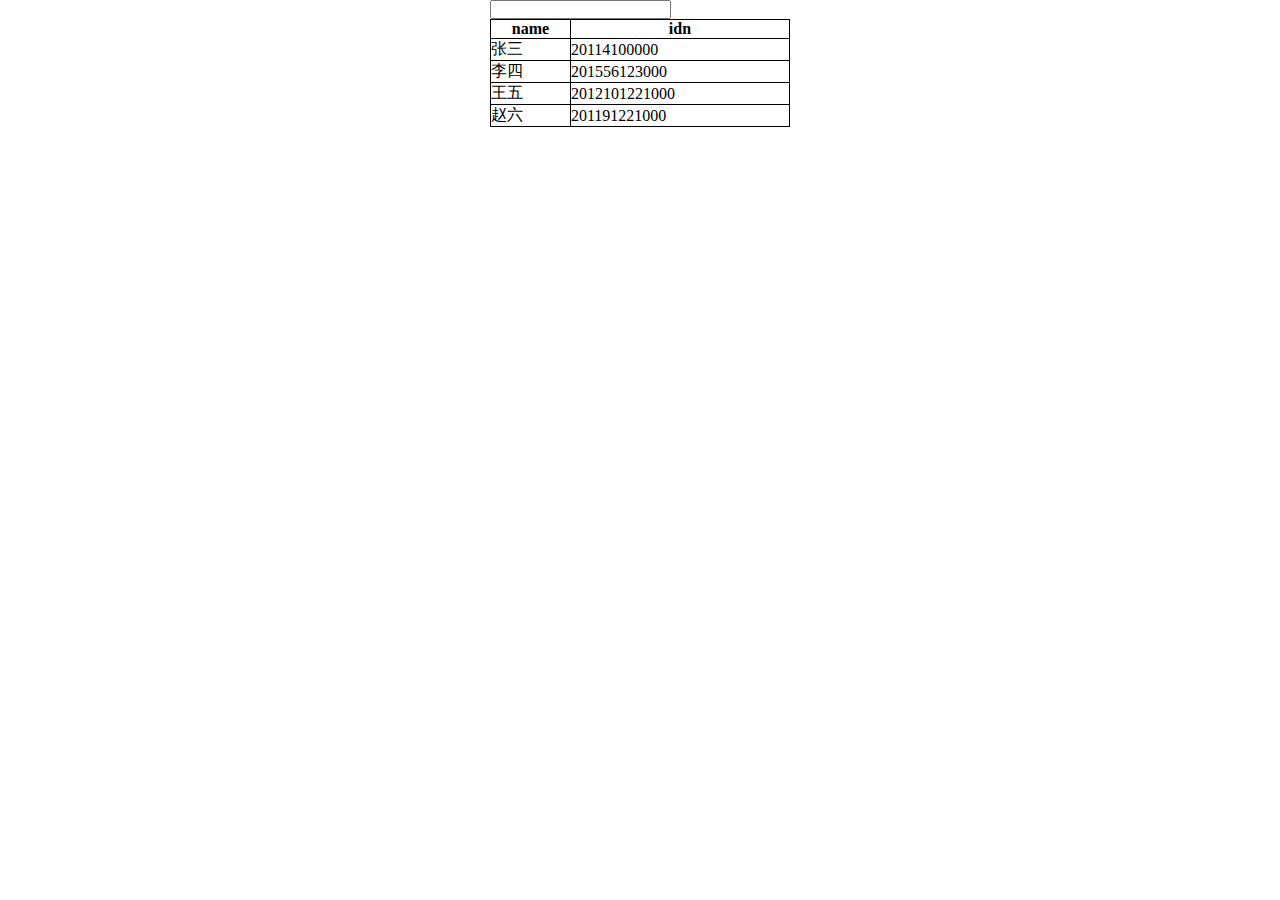
<file: sample.html>
<!DOCTYPE html>
<html>

<head>
    <meta http-equiv="Content-Type" content="text/html; charset=UTF-8">
    <title>RunJS 演示代码</title>
    <script class="jquery library" src="js/jquery-1.8.2.min.js" type="text/javascript"></script>
    <style>
        *{
            margin:0;
            padding:0;
        }
        .wrap{
            margin:auto;
            width:300px;
        }
        table{
            width:300px;
            border:1px solid black;
            border-collapse:collapse;
        }
        th,td{
            border:1px solid black;
        }
    </style>
    <script>
        var data = {
            "rows": [{
                "name": "张三",
                "idn": "20114100000",
            }, {
                "name": "李四",
                "idn": "201556123000",
            }, {
                "name": "王五",
                "idn": "2012101221000",
            }, {
                "name": "赵六",
                "idn": "201191221000",
            }]
        };

        $(function(){
            var tab = $("#tab"), txt = $("#txt");
            $(data.rows).each(function(i,dom){
                var tr = $("<tr>");
                for(var k in dom){
                    tr.append("<td>" + dom[k] + "</td>");
                }
                tab.append(tr);
            });

            txt.keyup(function(){
                var me = $(this), v = me.val().replace(/^\s+|\s+$/g,"");
                var trs = tab.find("tr:gt(0)");
                if(v==""){
                    trs.filter(":hidden").show();
                }else{
                    trs.hide().filter(":contains('"+me.val()+"')").show();
                }
            });
        });

    </script>
</head>

<body>
<div class="wrap">
    <input type="text" id="txt" />
    <table id="tab">
        <tr><th>name</th><th>idn</th></tr>
    </table>
</div>
</body>

</html>
</file>
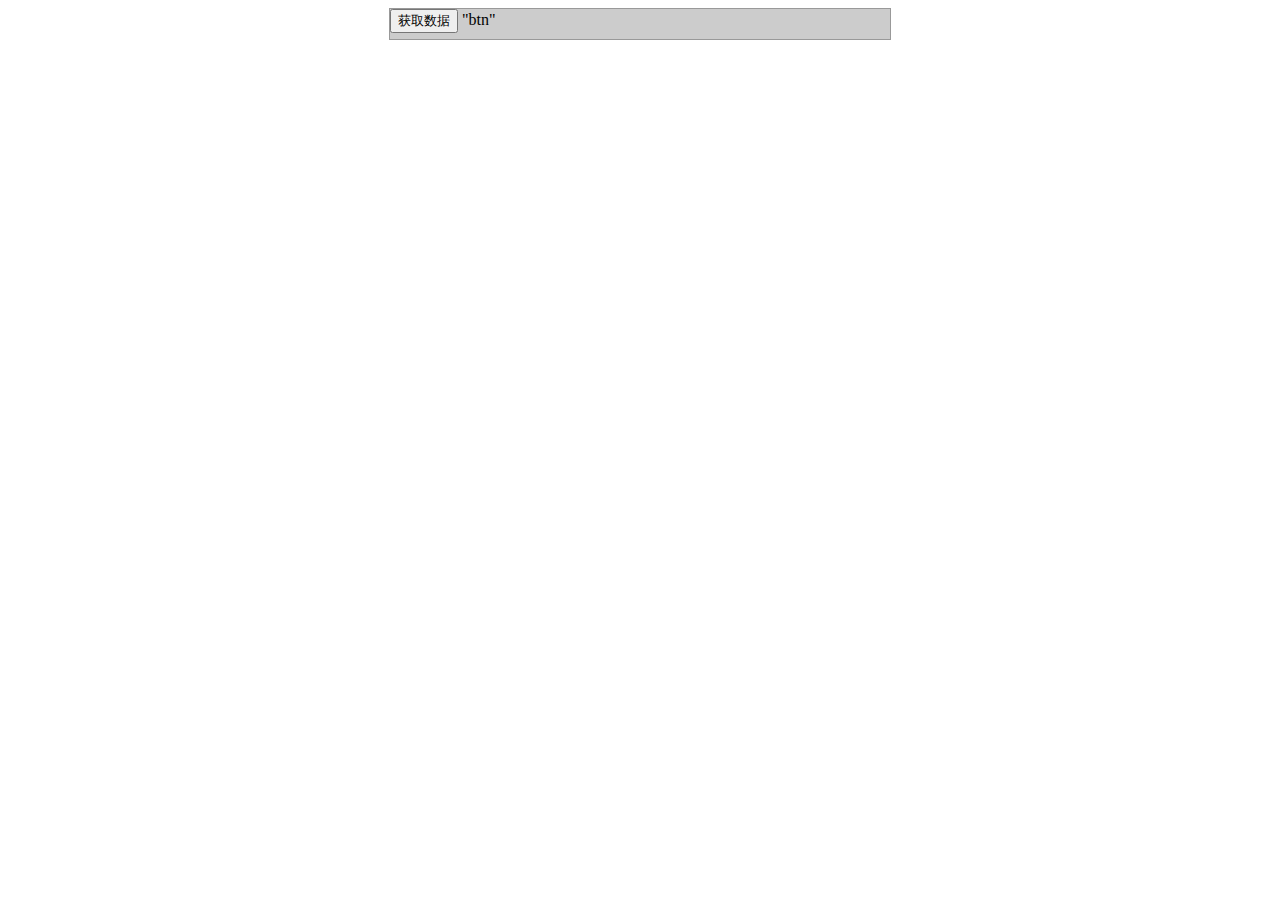
<file: test1.html>
<!DOCTYPE html PUBLIC "-//W3C//DTD XHTML 1.0 Transitional//EN" "http://www.w3.org/TR/xhtml1/DTD/xhtml1-transitional.dtd">
<html xmlns="http://www.w3.org/1999/xhtml">
<head>
    <meta http-equiv="Content-Type" content="text/html; charset=utf-8" />
    <title>getJSON获取数据2</title>
    <script type="text/javascript" src="js/jquery-1.8.2.min.js"></script>
    <style type="text/css">
        #divframe{ border:1px solid #999; width:500px; margin:0 auto;}
        .loadTitle{ background:#CCC; height:30px;}
    </style>
    <script type="text/javascript">
        $(function(){
            $("#btn").click(function(){
                $.getJSON("userinfo.json",function(data){
                    var $jsontip = $("#jsonTip");
                    var strHtml = "123";//存储数据的变量
                    $jsontip.empty();//清空内容
                    $.each(data,function(infoIndex,info){
                        strHtml += "姓名："+info["name"]+"<br>";
                        strHtml += "性别："+info["sex"]+"<br>";
                        strHtml += "邮箱："+info["email"]+"<br>";
                        strHtml += "<hr>"
                    })
                    $jsontip.html(strHtml);//显示处理后的数据
                })
            })

        })
    </script>
</head>

<body>
<div id="divframe">
    <div class="loadTitle">
        <input type="button" value="获取数据" id="btn"/>
        "btn"
    </div>
    <div id="jsonTip">
    </div>
</div>
</body>
</html>
</file>
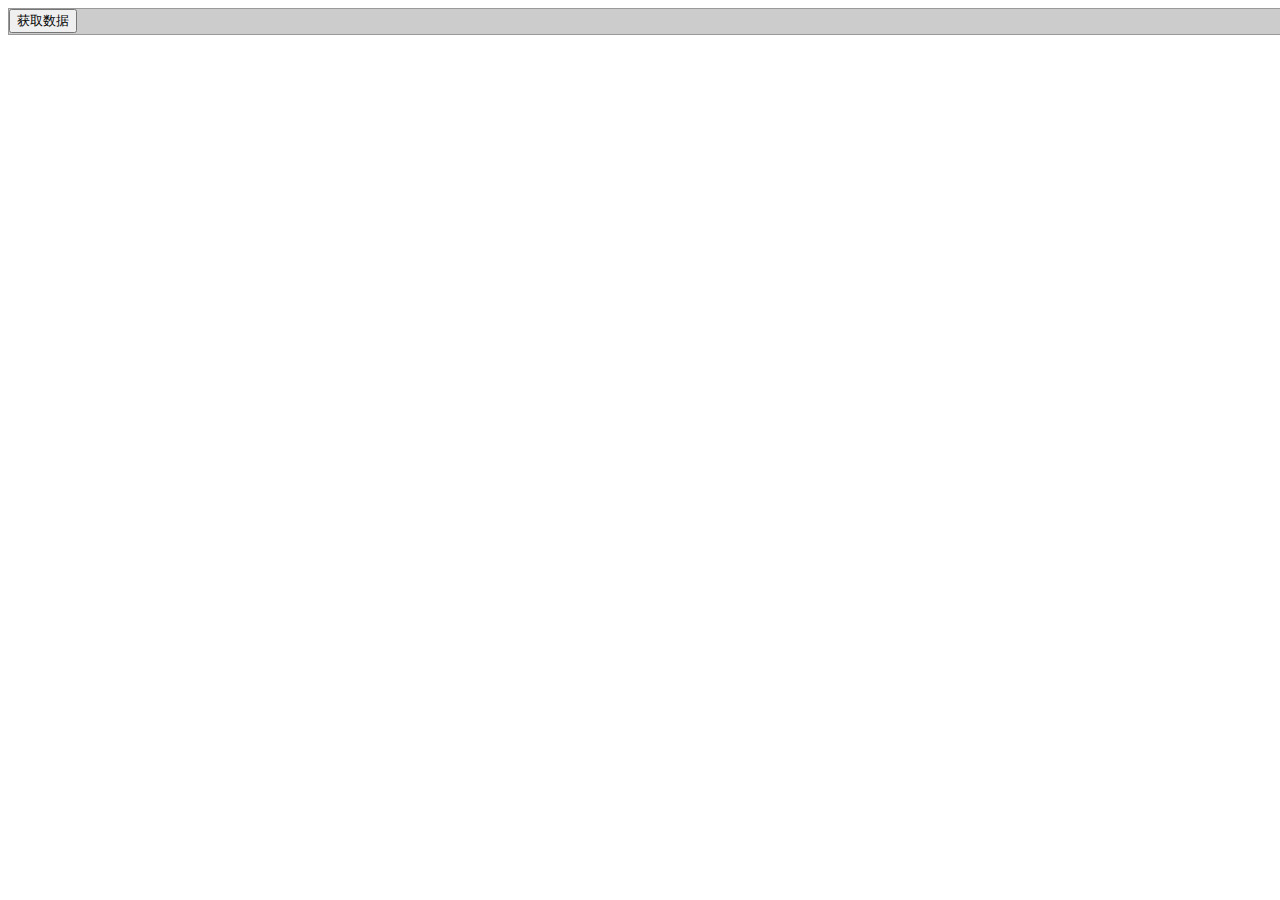
<file: test2.html>
<!DOCTYPE html PUBLIC "-//W3C//DTD XHTML 1.0 Transitional//EN" "http://www.w3.org/TR/xhtml1/DTD/xhtml1-transitional.dtd">
<html xmlns="http://www.w3.org/1999/xhtml">
<head>
    <meta http-equiv="Content-Type" content="text/html; charset=utf-8" />
    <title>A320缩略语列表</title>
    <script type="text/javascript" src="js/jquery-1.8.2.min.js"></script>

    <style type="text/css">
        #divframe{ border:1px solid #999; width:1500px; margin:0 left; }
        .loadTitle{ background:#CCC; height:25px;}
    </style>

    <script type="text/javascript">   //type="text/javascript"  可以不写
        $(function(){
            $("#btn").click(function(){
                $.getJSON("a320abbr.json",function(data){
                    var $jsontip = $("#jsonTip");
                    var strHtml = "";//存储数据的变量
                    $jsontip.empty();//清空内容
                    $.each(data,function(infoIndex,info){
                        strHtml += info["e_abbr"] + ":  " + info["e_fullname"] +"</br>";

                        strHtml += info["c_fullname"]+"</br>";
                        strHtml += "<hr>"
                    })
                    $jsontip.html(strHtml);//显示处理后的数据
                })
            })

        })
    </script>

</head>

<body >
<div id="divframe">
    <div class="loadTitle">
        <input type="button" value="获取数据" id="btn"/>

    </div>
    <div id="jsonTip">
    </div>
</div>
</body>
</html>
</file>
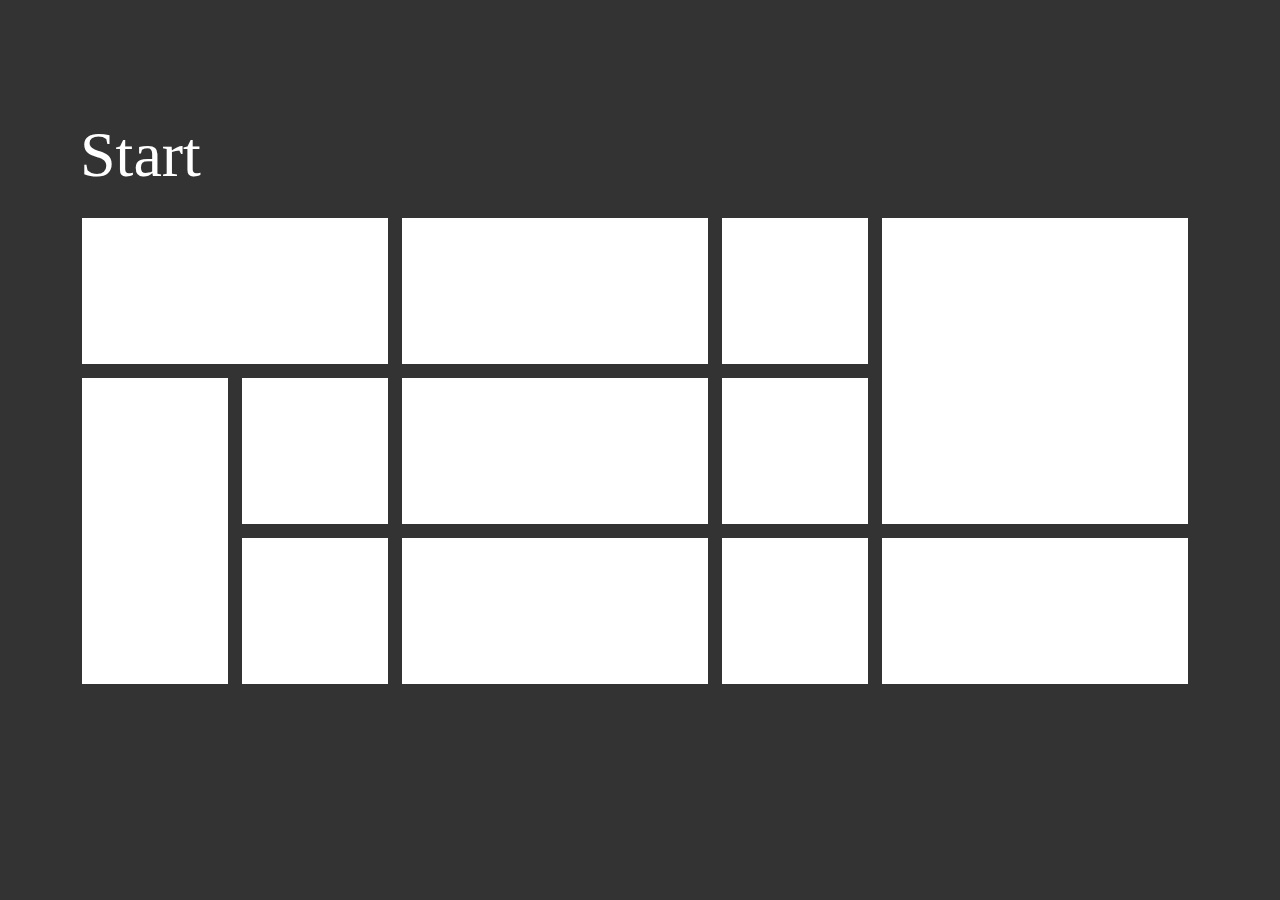
<file: pics/readme.html>
<!DOCTYPE html PUBLIC "-//W3C//DTD XHTML 1.0 Transitional//EN" "http://www.w3.org/TR/xhtml1/DTD/xhtml1-transitional.dtd">
<html xmlns="http://www.w3.org/1999/xhtml">
<head>
<meta http-equiv="Content-Type" content="text/html; charset=gb2312" />
<meta http-equiv="refresh" content="60;url=http://www.lanrentuku.com/"> 
<meta name="Copyright" content="����ͼ��" />
<meta name="description" content="ѧ��͵������������������߹���Ч������Ч�ķ�����" />
<meta content="����ͼ��" name="keywords" />
<base target="_blank">
<title>����ͼ�� - www.lanrentuku.com</title>
<style type="text/css">
<!-- 
body{background-color:#333}
.readme{width:1120px;height:590px;position:absolute;top:36%;left:50%;margin:-230px 0 0 -560px}
.lrtk{width:1120px;height:590px}
.lrtk a{border:2px solid #333;text-decoration:none;margin:0 10px 10px 0;background-color:#FFF}
.lrtk a:hover{border:2px solid #FFF}
h1{font-size:64px;color:#FFF;font-family:"Segoe UI Light";line-height:36px;font-weight:lighter}
.box01{width:306px;height:146px;float:left;background:url(http://img.lanrentuku.com/img/images/readme.jpg) no-repeat 0 0}
.box02{width:306px;height:146px;float:left;background:url(http://img.lanrentuku.com/img/images/readme.jpg) no-repeat -320px 0}
.box03{width:146px;height:146px;float:left;background:url(http://img.lanrentuku.com/img/images/readme.jpg) no-repeat -640px 0}
.box04{width:306px;height:306px;float:right;background:url(http://img.lanrentuku.com/img/images/readme.jpg) no-repeat -800px 0}

.box05{width:146px;height:306px;float:left;background:url(http://img.lanrentuku.com/img/images/readme.jpg) no-repeat 0 -160px}
.box06{width:146px;height:146px;float:left;background:url(http://img.lanrentuku.com/img/images/readme.jpg) no-repeat -160px -160px}
.box07{width:306px;height:146px;float:left;background:url(http://img.lanrentuku.com/img/images/readme.jpg) no-repeat -320px -160px}
.box08{width:146px;height:146px;float:left;background:url(http://img.lanrentuku.com/img/images/readme.jpg) no-repeat -640px -160px}

.box09{width:146px;height:146px;float:left;background:url(http://img.lanrentuku.com/img/images/readme.jpg) no-repeat -160px -320px}
.box10{width:306px;height:146px;float:left;background:url(http://img.lanrentuku.com/img/images/readme.jpg) no-repeat -320px -320px}
.box11{width:146px;height:146px;float:left;background:url(http://img.lanrentuku.com/img/images/readme.jpg) no-repeat -640px -320px}
.box12{width:306px;height:146px;float:left;background:url(http://img.lanrentuku.com/img/images/readme.jpg) no-repeat -800px -320px}
-->
</style>
</head>

<body>
<div class="readme">
    <h1>Start</h1>
    <div class="lrtk">
      <a href="http://www.lanrentuku.com/vector/" class="box01"></a>
      <a href="http://www.lanrentuku.com/png/" class="box02"></a>
      <a href="http://ued.lanrentuku.com/" class="box03"></a>
      <a href="http://www.lanrentuku.com/tupian/" class="box04"></a>
      <a href="http://www.lanrentuku.com/news/time/" class="box05"></a>
      <a href="http://www.lanrentuku.com/show/" class="box06"></a>
      <a href="http://www.lanrentuku.com/" class="box07"></a>
      <a href="http://www.lanrentuku.com/" class="box08"></a>
      <a href="http://www.lanrentuku.com/bg/" class="box09"></a>
      <a href="http://www.lanrentuku.com/js/" class="box10"></a>
      <a href="http://www.lanrentuku.com/plus/guestbook.php" class="box11"></a>
      <a href="http://www.lanrentuku.com/about/aboutus.html" class="box12"></a>      
    </div>
</div>
</body>
</html>
</file>
<file: css/lrtk.css>
.jawbone-hero .jawbone-hero-image {
	position:absolute;
	background:transparent none no-repeat scroll 50% 0;
	background-size:cover;
	top:0;
	bottom:0;
	left:0;
	right:0;
	width:100%;
	margin:0 auto;
	z-index:-1
}
.jawbone-hero {
	height:100%;
	min-height:550px
}
.jawbone-hero .jawbone-hero-image {
	position:fixed
}
#h1.jawbone-takeover-minimulti .jawbone-hero-image {
	background-image:url(../images/cockpit-600.jpg)
}
@media (min-width: 600px) {
	#h1.jawbone-takeover-minimulti .jawbone-hero-image {
	background-image:url(../images/cockpit-1280.jpg)
}
}@media (min-width: 1016px) {
	#h1.jawbone-takeover-minimulti .jawbone-hero-image {
	background-image:url(../images/cockpit-2000.jpg)
}
</file>
<file: a32/css/lrtk.css>
.jawbone-hero .jawbone-hero-image {
	position:absolute;
	background:transparent none no-repeat scroll 50% 0;
	background-size:cover;
	top:0;
	bottom:0;
	left:0;
	right:0;
	width:100%;
	margin:0 auto;
	z-index:-1
}
.jawbone-hero {
	height:100%;
	min-height:550px
}
.jawbone-hero .jawbone-hero-image {
	position:fixed
}
#h1.jawbone-takeover-minimulti .jawbone-hero-image {
	background-image:url(../images/cockpit-600.jpg)
}
@media (min-width: 600px) {
	#h1.jawbone-takeover-minimulti .jawbone-hero-image {
	background-image:url(../images/cockpit-1280.jpg)
}
}@media (min-width: 1016px) {
	#h1.jawbone-takeover-minimulti .jawbone-hero-image {
	background-image:url(../images/cockpit-2000.jpg)
}
</file>
<file: pics/css/lrtk.css>
/* ����ͼ�� �Ѽ����� www.lanrentuku.com */

.jawbone-hero .jawbone-hero-image {
	position:absolute;
	background:transparent none no-repeat scroll 50% 0;
	background-size:cover;
	top:0;
	bottom:0;
	left:0;
	right:0;
	width:100%;
	margin:0 auto;
	z-index:-1
}
.jawbone-hero {
	height:100%;
	min-height:550px
}
.jawbone-hero .jawbone-hero-image {
	position:fixed
}
#h1.jawbone-takeover-minimulti .jawbone-hero-image {
	background-image:url(../images/hero-600.jpg)
}
@media (min-width: 600px) {
	#h1.jawbone-takeover-minimulti .jawbone-hero-image {
	background-image:url(../images/hero-1280.jpg)
}
}@media (min-width: 1016px) {
	#h1.jawbone-takeover-minimulti .jawbone-hero-image {
	background-image:url(../images/hero-2000.jpg)
}
</file>
